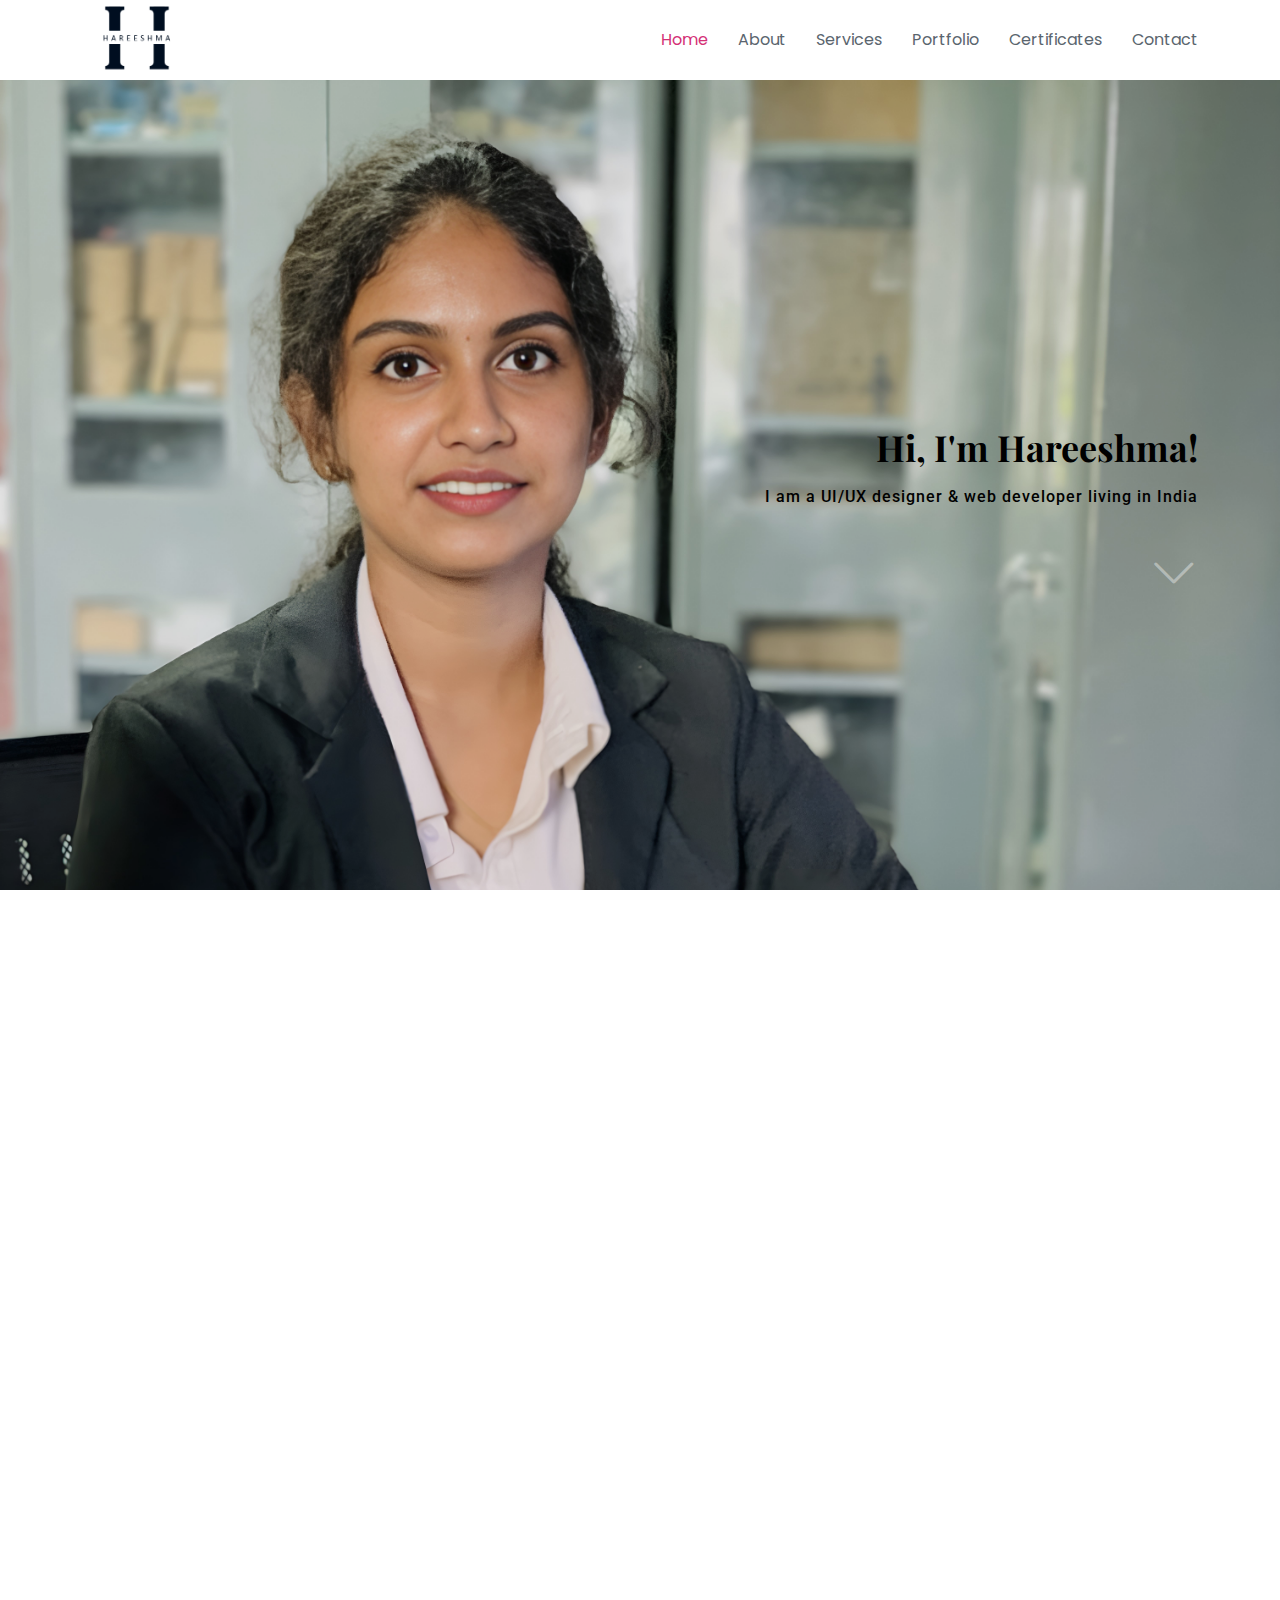
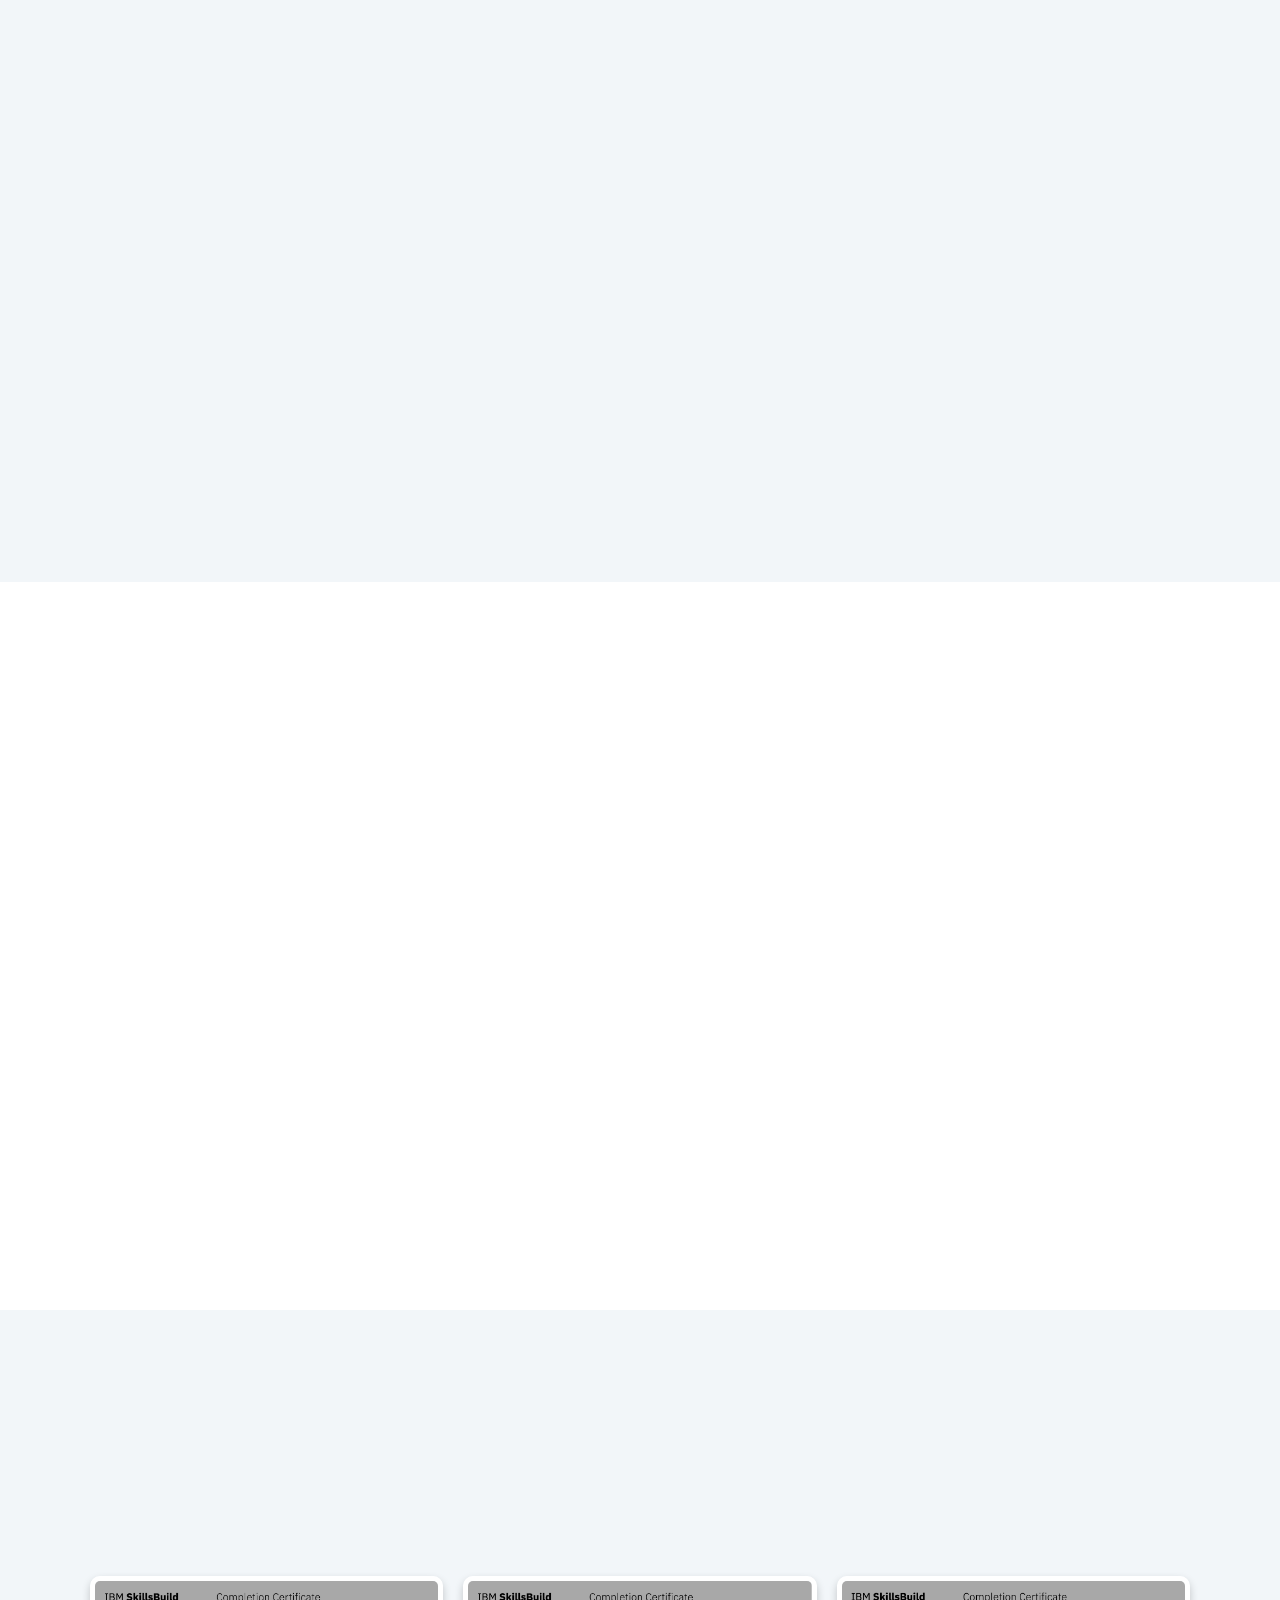
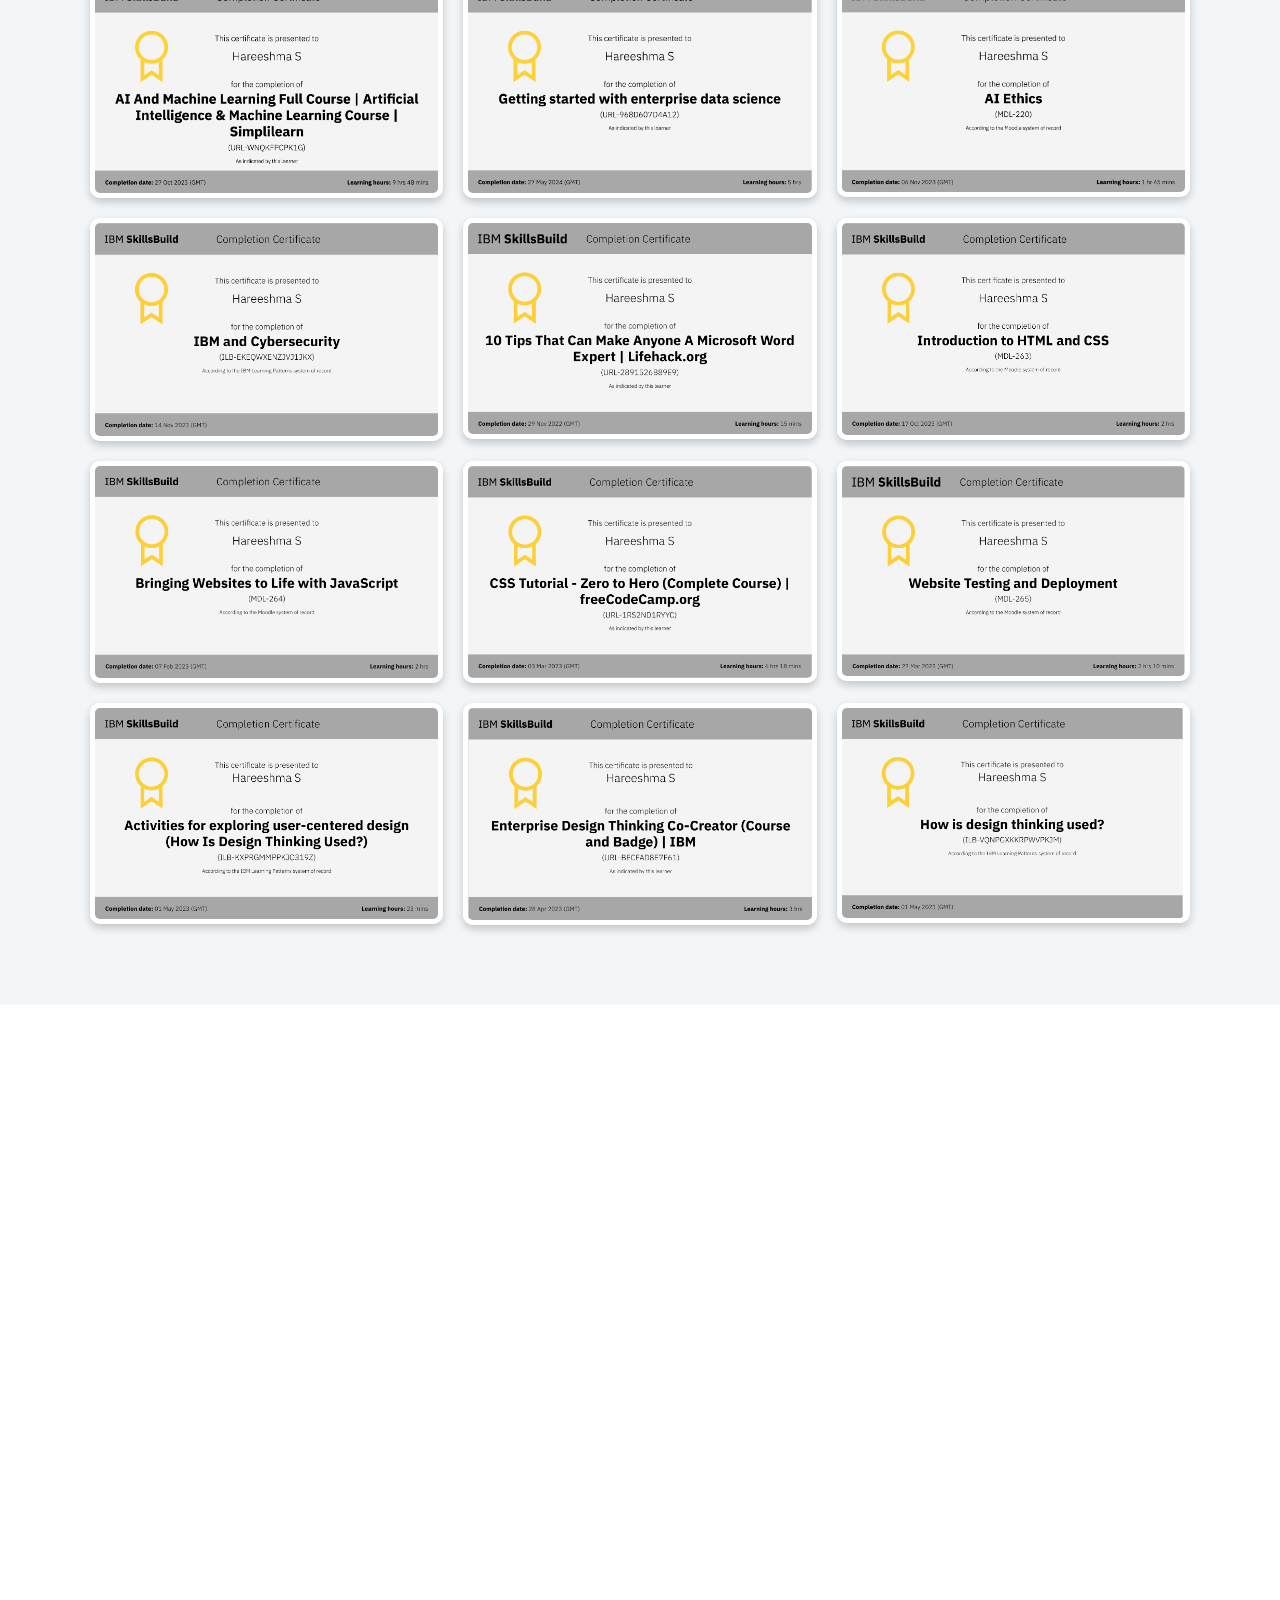
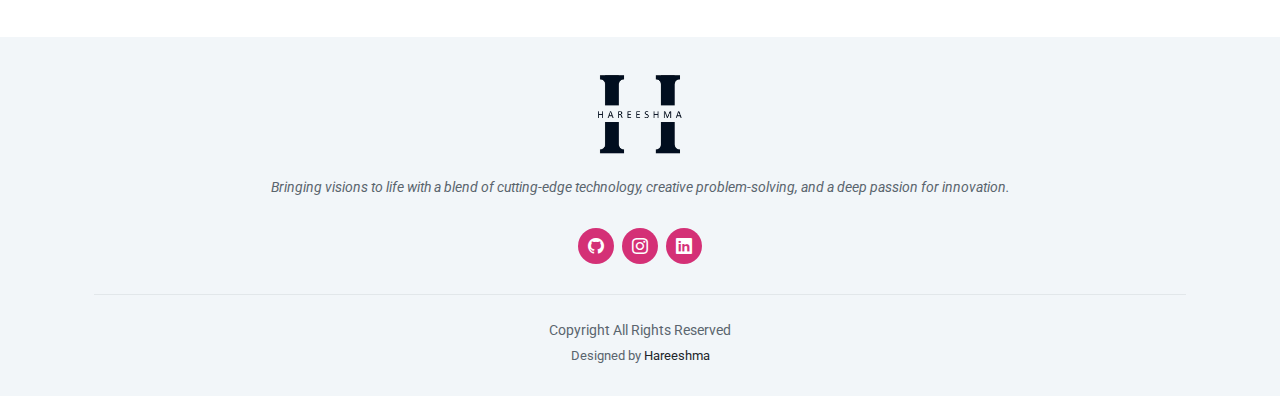
<file: index.html>
<!DOCTYPE html>
<html lang="en">

<head>
  <meta charset="utf-8">
  <meta content="width=device-width, initial-scale=1.0" name="viewport">
  <title>Hareeshma</title>
  <meta name="description" content="">
  <meta name="keywords" content="">

  <!-- Favicons -->
 

  <!-- Fonts -->
  <link href="https://fonts.googleapis.com" rel="preconnect">
  <link href="https://fonts.gstatic.com" rel="preconnect" crossorigin>
  <link href="https://fonts.googleapis.com/css2?family=Roboto:ital,wght@0,100;0,300;0,400;0,500;0,700;0,900;1,100;1,300;1,400;1,500;1,700;1,900&family=Poppins:ital,wght@0,100;0,200;0,300;0,400;0,500;0,600;0,700;0,800;0,900;1,100;1,200;1,300;1,400;1,500;1,600;1,700;1,800;1,900&family=Playfair+Display:ital,wght@0,400;0,500;0,600;0,700;0,800;0,900;1,400;1,500;1,600;1,700;1,800;1,900&display=swap" rel="stylesheet">
  <script src="https://ajax.googleapis.com/ajax/libs/jquery/3.5.1/jquery.min.js"></script>
  <!-- Vendor CSS Files -->
  <link href="assets/vendor/bootstrap/css/bootstrap.min.css" rel="stylesheet">
  <link href="assets/vendor/bootstrap-icons/bootstrap-icons.css" rel="stylesheet">
  <link href="assets/vendor/aos/aos.css" rel="stylesheet">
  <link href="assets/vendor/glightbox/css/glightbox.min.css" rel="stylesheet">
  <link href="assets/vendor/swiper/swiper-bundle.min.css" rel="stylesheet">

  <!-- Main CSS File -->
  <link href="assets/css/main.css" rel="stylesheet">

  <!-- =======================================================
  * Template Name: Lonely
  * Template URL: https://bootstrapmade.com/free-html-bootstrap-template-lonely/
  * Updated: Aug 07 2024 with Bootstrap v5.3.3
  * Author: BootstrapMade.com
  * License: https://bootstrapmade.com/license/
  ======================================================== -->
  
</head>

<body class="index-page">

  <header id="header" class="header d-flex align-items-center sticky-top">
    <div class="container-fluid container-xl position-relative d-flex align-items-center justify-content-between">

      <a href="index.html" class="logo d-flex align-items-center">
        <!-- Uncomment the line below if you also wish to use an image logo -->
         <img src="assets/img/Hareeshma-logo.png" alt="">
        
      </a>

      <nav id="navmenu" class="navmenu">
        <ul>
          <li><a href="#hero" class="active">Home</a></li>
          <li><a href="#about">About</a></li>
          <li><a href="#services">Services</a></li>
          <li><a href="#portfolio">Portfolio</a></li>
          <li><a href="#certificates">Certificates</a></li>
          
          <li><a href="#contact">Contact</a></li>
        </ul>
        <i class="mobile-nav-toggle d-xl-none bi bi-list"></i>
      </nav>

    </div>
  </header>

  <main class="main">

    <!-- Hero Section -->
    <section id="hero" class="hero section dark-background">

      <div class="container" style="text-align: right;" data-aos="fade-up" data-aos-delay="100">
        <h2 style="color: black;">Hi, I'm Hareeshma!</h2>
        <p style="color: black;">I am a UI/UX designer & web developer living in India<br></p>
        <a href="#about" class="btn-scroll" title="Scroll Down"><i class="bi bi-chevron-down"></i></a>
    </div>
    
    
    

    </section><!-- /Hero Section -->

    <!-- About Section -->
    <section id="about" class="about section">

      <!-- Section Title -->
      <div class="container section-title" data-aos="fade-up">
        <h2>About</h2>
        <p>I am a versatile professional specializing in UI/UX design and full-stack development,
           with an Advanced Diploma in IT Networking and Cloud Computing. I excel in creating user-centered designs, wireframes,
            and prototypes using tools like Figma, Miro Board, and Visily AI, while leveraging a strong foundation in front-end and
             back-end technologies. My technical expertise spans programming languages, frameworks, networking tools, and cloud platforms, 
             enabling me to craft seamless and functional interfaces that align with user needs and business goals. Passionate about
              innovation, collaboration, and delivering impactful digital experiences,
           I strive to create solutions that enhance user satisfaction and meet business objectives.</p>

      </div><!-- End Section Title -->

      <div class="container" data-aos="fade-up" data-aos-delay="100">

        <div class="row gy-4 justify-content-center">
          <div class="col-lg-4">
            <img src="assets/img/profile-img.jpg" class="img-fluid" alt="">
          </div>
          <div class="col-lg-8 content">
            <h2>UI/UX Designer &amp; Web Developer.</h2>
            <p class="fst-italic py-3">
              Here’s a brief snapshot of my personal details, providing insight into my background and contact information. 
              This includes key facts such as my age, education, and current location, as well as how to reach me for professional or
               freelance inquiries.
            </p>
            <div class="row">
              <div class="col-lg-6">
                <ul>
                  <li><i class="bi bi-chevron-right"></i> <strong>Birthday:</strong> <span>03 July 2001</span></li>
                  <li><i class="bi bi-chevron-right"></i> <strong>Website:</strong> <span>www.example.com</span></li>
                  <li><i class="bi bi-chevron-right"></i> <strong>Phone:</strong> <span>6282491116</span></li>
                  <li><i class="bi bi-chevron-right"></i> <strong>City:</strong> <span>Trivandrum, Kerala</span></li>
                </ul>
              </div>
              <div class="col-lg-6">
                <ul>
                  <li><i class="bi bi-chevron-right"></i> <strong>Age:</strong> <span>23</span></li>
                  <li><i class="bi bi-chevron-right"></i> <strong>Degree:</strong> <span>Bachelor's </span></li>
                  <li><i class="bi bi-chevron-right"></i> <strong>Email:</strong> <span>hareeshmas40@gmail.com</span></li>
                  <li><i class="bi bi-chevron-right"></i> <strong>Freelance:</strong> <span>Available</span></li>
                </ul>
              </div>
            </div>
            <p class="py-3">
              After reviewing my personal details, I am always open to new opportunities, whether for full-time roles or freelance
               projects. Feel free to reach out through the provided contact details for any inquiries or collaborations.
            </p>
          </div>
        </div>

      </div>

    </section><!-- /About Section -->

    <!-- Skills Section -->
    <section id="skills" class="skills section">

      <!-- Section Title -->
      <div class="container section-title" data-aos="fade-up">
        <h2>Skills</h2>
        <p>As a versatile professional, I am passionate about leveraging my expertise to create meaningful and efficient solutions.
           I focus on combining creativity with technical proficiency to craft experiences that align with both user needs and business goals. 
          I am always eager to learn new technologies and approaches to enhance my work and adapt to the ever-evolving digital landscape.</p>
      </div><!-- End Section Title -->

      <div class="container" data-aos="fade-up" data-aos-delay="100">

        <div class="row skills-content skills-animation">

          <div class="col-lg-6">

            <div class="progress">
              <span class="skill"><span>HTML</span> <i class="val">100%</i></span>
              <div class="progress-bar-wrap">
                <div class="progress-bar" role="progressbar" aria-valuenow="100" aria-valuemin="0" aria-valuemax="100"></div>
              </div>
            </div><!-- End Skills Item -->

            <div class="progress">
              <span class="skill"><span>CSS</span> <i class="val">100%</i></span>
              <div class="progress-bar-wrap">
                <div class="progress-bar" role="progressbar" aria-valuenow="100" aria-valuemin="0" aria-valuemax="100"></div>
              </div>
            </div><!-- End Skills Item -->

            <div class="progress">
              <span class="skill"><span>JavaScript</span> <i class="val">100%</i></span>
              <div class="progress-bar-wrap">
                <div class="progress-bar" role="progressbar" aria-valuenow="100" aria-valuemin="0" aria-valuemax="100"></div>
              </div>
            </div><!-- End Skills Item -->

          </div>

          <div class="col-lg-6">

            <div class="progress">
              <span class="skill"><span>Figma/ Canva/ Bootstrap
              </span> <i class="val">100%</i></span>
              <div class="progress-bar-wrap">
                <div class="progress-bar" role="progressbar" aria-valuenow="100" aria-valuemin="0" aria-valuemax="100"></div>
              </div>
            </div><!-- End Skills Item -->

            <div class="progress">
              <span class="skill"><span>Python/ Django 
              </span> <i class="val">90%</i></span>
              <div class="progress-bar-wrap">
                <div class="progress-bar" role="progressbar" aria-valuenow="90" aria-valuemin="0" aria-valuemax="100"></div>
              </div>
            </div><!-- End Skills Item -->

            <div class="progress">
              <span class="skill"><span>Sql/Mongodb/JQuery
              </span> <i class="val">75%</i></span>
              <div class="progress-bar-wrap">
                <div class="progress-bar" role="progressbar" aria-valuenow="75" aria-valuemin="0" aria-valuemax="100"></div>
              </div>
            </div><!-- End Skills Item -->

          </div>

        </div>

      </div>

    </section><!-- /Skills Section -->

    <!-- Resume Section -->
    <section id="resume" class="resume section light-background">

      <!-- Section Title -->
      <div class="container section-title" data-aos="fade-up">
        <h2>Resume</h2>
        <p>This section provides a comprehensive look at my background, starting with my educational qualifications,
           which have laid the foundation for my career. 
          I will also highlight my professional experience, including key roles and projects that have helped me develop a diverse skill set.</p>
      </div><!-- End Section Title -->

      <div class="container">

        <div class="row">

          <div class="col-lg-6" data-aos="fade-up" data-aos-delay="100">
            <h3 class="resume-title">Sumary</h3>

            <div class="resume-item pb-0">
              <h4>Hareeshma S</h4>
              <p>Innovative and deadline-driven UI/UX Designer and Full-Stack Developer with expertise in creating user-centered designs and developing seamless digital experiences. 
                Skilled in both front-end and back-end technologies, I deliver impactful solutions from concept to execution.</p>
              <ul><em>
                <li>Salini Bhavan,Pothencode, Thiruvananthapuram</li>
                <li>6282491116</li>
                <li>hareeshmas40@gmail.com</li></em>
              </ul>
            </div><!-- Edn Resume Item -->

            <h3 class="resume-title">Education</h3>
            <div class="resume-item">
              <h4>Advanced Diploma in IT Networking &amp; Cloud Computing</h4>
              <h5>2022 - 2024</h5>
              <p><em>National Skill Training Institute, Calicut, Kerala</em></p>
              <p>I have completed a 2-year Diploma in Computer Programs, Networking, and Cloud Computing, where I gained expertise 
                in system administration, network management, and cloud technologies. Through hands-on experience, I developed strong
                 skills in configuring and managing networks, administering cloud platforms, 
                and creating software solutions and web applications.</p>
            </div><!-- Edn Resume Item -->

            <div class="resume-item">
              <h4>Computer Operator &amp; Programming Assistant</h4>
              <h5>2019 - 2020</h5>
              <p><em>National Skill Training Institute, Trivandrum, Kerala</em></p>
              <p>I have completed a 1-year Computer Operator and Programming Assistant (COPA) course under the Craftsmen Training Scheme (CTS),
                 where I gained expertise in computer operations, programming fundamentals, and employability skills. Through hands-on training, 
                I developed strong proficiency in software applications, coding, and troubleshooting, along with practical experience in project
                work and system management. This course, certified by the Directorate General of Training (DGT), 
                has equipped me with industry-relevant skills applicable to various IT roles.</p>
            </div><!-- Edn Resume Item -->

          </div>

          <div class="col-lg-6" data-aos="fade-up" data-aos-delay="200">
            <h3 class="resume-title">Professional Experience</h3>
            <div class="resume-item">
              <h4>AI Developer Intern</h4>
              <h5>2024 (6 months)</h5>
              <p><em>IBM </em></p>
              <ul>
                <li>Led the design, development, and implementation of the AI project, including the full front-end design from concept to completion.</li>
                <li>Delegated tasks to two members of the design team and provided guidance on all aspects of the project. </li>
                <li>Assisted in the development and optimization of AI models to ensure accuracy and efficiency in real-world applications.</li>
                <li>Supported the evaluation and fine-tuning of machine learning algorithms to achieve high-quality performance and results.</li>
              </ul>
            </div><!-- Edn Resume Item -->

            <div class="resume-item">
              <h4>Client relation executive</h4>
              <h5>2021 - 2022</h5>
              <p><em>A & A Infotech solutions, Pettah, Trivandrum</em></p>
              <ul>
                <li>Managed key client relationships, ensuring satisfaction and addressing inquiries or concerns.</li>
                <li>Collaborated with internal teams to deliver tailored solutions that met client needs and expectations.</li>
                <li>Provided regular updates and reports to clients, ensuring transparent communication throughout projects.</li>
                <li>Supported client retention by identifying opportunities for upselling and ensuring ongoing satisfaction.</li>
                <li>Developed and maintained client profiles, tracking interactions, and ensuring personalized service.</li>
              </ul>
            </div><!-- Edn Resume Item -->

          </div>

        </div>

      </div>

    </section><!-- /Resume Section -->

    <!-- Services Section -->
    <section id="services" class="services section">

      <!-- Section Title -->
      <div class="container section-title" data-aos="fade-up">
        <h2>Services</h2>
        <p>Please check out the services I offer below, designed to enhance your online presence and digital experience.</p>
      </div><!-- End Section Title -->

      <div class="container">

        <div class="row gy-4">

          <div class="col-xl-3 col-md-6 d-flex" data-aos="fade-up" data-aos-delay="100">
            <div class="service-item position-relative">
              <div class="icon"><i class="bi bi-activity icon"></i></div>
              <h4><a href="" class="stretched-link">UI/UX Design:</a></h4>
              <p>I specialize in website and mobile app design, starting with user research and persona development. 
                I create wireframes and prototypes, conduct user testing, and analyze feedback to refine the design. 
                .</p>
            </div>
          </div><!-- End Service Item -->

          <div class="col-xl-3 col-md-6 d-flex" data-aos="fade-up" data-aos-delay="200">
            <div class="service-item position-relative">
              <div class="icon"><i class="bi bi-bounding-box-circles icon"></i></div>
              <h4><a href="" class="stretched-link">Web Development:</a></h4>
              <p>I provide end-to-end web development services, including front-end development with HTML, CSS, and JavaScript, 
                and back-end solutions using Node.js, Django, and PHP.</p>
            </div>
          </div><!-- End Service Item -->

          <div class="col-xl-3 col-md-6 d-flex" data-aos="fade-up" data-aos-delay="300">
            <div class="service-item position-relative">
              <div class="icon"><i class="bi bi-calendar4-week icon"></i></div>
              <h4><a href="" class="stretched-link">Graphic Design:</a></h4>
              <p>I specialize in logo design and creating customized invitation letters, offering unique and professional designs tailored to 
                reflect the essence of your brand or event.</p>
            </div>
          </div><!-- End Service Item -->

          <div class="col-xl-3 col-md-6 d-flex" data-aos="fade-up" data-aos-delay="400">
            <div class="service-item position-relative">
              <div class="icon"><i class="bi bi-broadcast icon"></i></div>
              <h4><a href="" class="stretched-link">Website Redesign & Revamp:</a></h4>
              <p>I offer comprehensive website audits and redesigns, focusing on identifying areas for improvement and enhancing overall
                 performance. </p>
            </div>
          </div><!-- End Service Item -->

        </div>

      </div>

    </section><!-- /Services Section -->

    <!-- Portfolio Section -->
    <section id="portfolio" class="portfolio section light-background">

      <!-- Section Title -->
      <div class="container section-title" data-aos="fade-up">
        <h2>Portfolio</h2>
        <p>A collection of diverse projects showcasing my expertise in Python, AI/ML, Laravel, MEAN stack development, HTML, CSS, 
          JavaScript, and graphic design. These projects reflect my ability to build efficient, scalable, and user-centric 
          applications, while also delivering visually appealing designs that enhance user experience and engagement across various 
          technologies</p>
      </div><!-- End Section Title -->

      <div class="container">

        <div class="isotope-layout" data-default-filter="*" data-layout="masonry" data-sort="original-order">

          <ul class="portfolio-filters isotope-filters" data-aos="fade-up" data-aos-delay="100">
            <li data-filter="*" class="filter-active">All</li>
            <li data-filter=".filter-app">Web pages</li>
            <li data-filter=".filter-product">UI/UX Designs</li>
            <li data-filter=".filter-branding">Graphic Designs</li>
          </ul><!-- End Portfolio Filters -->

          <div class="row gy-4 isotope-container" data-aos="fade-up" data-aos-delay="200">

            <div class="col-lg-4 col-md-6 portfolio-item isotope-item filter-app">
              <img src="assets/img/portfolio/Legal1.png" class="img-fluid" alt="" >
              <div class="portfolio-info">
                <h4>AI Legal adviser</h4>
                <p>Home page of the website</p>
                <a href="assets/img/portfolio/Legal1.png" title="Home page of the website" data-gallery="portfolio-gallery-app" class="glightbox preview-link"><i class="bi bi-zoom-in"></i></a>
                <a href="portfolio-details1.html" title="More Details" class="details-link"><i class="bi bi-link-45deg"></i></a>
              </div>
            </div><!-- End Portfolio Item -->
            
            <div class="col-lg-4 col-md-6 portfolio-item isotope-item filter-app">
              <img src="assets/img/portfolio/Legal4.png" class="img-fluid" alt="">
              <div class="portfolio-info">
                <h4>AI Legal adviser</h4>
                <p>About page of the website</p>
                <a href="assets/img/portfolio/Legal4.png.png" title="App 2" data-gallery="portfolio-gallery-app" class="glightbox preview-link"><i class="bi bi-zoom-in"></i></a>
                <a href="portfolio-details1.html" title="More Details" class="details-link"><i class="bi bi-link-45deg"></i></a>
              </div>
            </div><!-- End Portfolio Item -->
            <div class="col-lg-4 col-md-6 portfolio-item isotope-item filter-product">
              <img src="assets/img/portfolio/wireframe1.png" class="img-fluid" alt="">
              <div class="portfolio-info">
                <h4>Wireframe</h4>
                <p>Wireframe of the project AI Legal adviser</p>
                <a href="assets/img/portfolio/wireframe1.png" title="Product 1" data-gallery="portfolio-gallery-product" class="glightbox preview-link"><i class="bi bi-zoom-in"></i></a>
                <a href="https://www.figma.com/files/team/1341326909688886571/user/1202830166764645116?fuid=1202830166764645116" title="More Details" class="details-link"><i class="bi bi-link-45deg"></i></a>
              </div>
            </div><!-- End Portfolio Item -->
            

            <div class="col-lg-4 col-md-6 portfolio-item isotope-item filter-branding">
              <img src="assets/img/portfolio/graphic1.png" class="img-fluid" alt="">
              <div class="portfolio-info">
                <h4>Graphic Design</h4>
                <p>House warming invitation letter</p>
                <a href="assets/img/portfolio/graphic1.png" title="Branding 1" data-gallery="portfolio-gallery-branding" class="glightbox preview-link"><i class="bi bi-zoom-in"></i></a>
                <a href="https://www.canva.com/" title="More Details" class="details-link"><i class="bi bi-link-45deg"></i></a>
              </div>
            </div><!-- End Portfolio Item -->

            <div class="col-lg-4 col-md-6 portfolio-item isotope-item filter-app">
              <img src="assets/img/portfolio/Legal2.png" class="img-fluid" alt="">
              <div class="portfolio-info">
                <h4>AI Legal adviser</h4>
                <p>About page of the website</p>
                <a href="assets/img/portfolio/Legal2.png" title="App 2" data-gallery="portfolio-gallery-app" class="glightbox preview-link"><i class="bi bi-zoom-in"></i></a>
                <a href="portfolio-details1.html" title="More Details" class="details-link"><i class="bi bi-link-45deg"></i></a>
              </div>
            </div><!-- End Portfolio Item -->
            <div class="col-lg-4 col-md-6 portfolio-item isotope-item filter-product">
              <img src="assets/img/portfolio/wireframe9.png" class="img-fluid" alt="">
              <div class="portfolio-info">
                <h4>Wireframe</h4>
                <p>Wireframe of a constriction website</p>
                <a href="assets/img/portfolio/wireframe9.png" title="Product 1" data-gallery="portfolio-gallery-product" class="glightbox preview-link"><i class="bi bi-zoom-in"></i></a>
                <a href="https://www.figma.com/files/team/1341326909688886571/user/1202830166764645116?fuid=1202830166764645116" title="More Details" class="details-link"><i class="bi bi-link-45deg"></i></a>
              </div>
            </div><!-- End Portfolio Item -->

            <div class="col-lg-4 col-md-6 portfolio-item isotope-item filter-product">
              <img src="assets/img/portfolio/wireframe2.png" class="img-fluid" alt="">
              <div class="portfolio-info">
                <h4>Wireframe</h4>
                <p>Wireframe of the project AI Legal adviser</p>
                <a href="assets/img/portfolio/wireframe2.png" title="Product 2" data-gallery="portfolio-gallery-product" class="glightbox preview-link"><i class="bi bi-zoom-in"></i></a>
                <a href="https://www.figma.com/files/team/1341326909688886571/user/1202830166764645116?fuid=1202830166764645116" title="More Details" class="details-link"><i class="bi bi-link-45deg"></i></a>
              </div>
            </div><!-- End Portfolio Item -->
            <div class="col-lg-4 col-md-6 portfolio-item isotope-item filter-product">
              <img src="assets/img/portfolio/wireframe5.png" class="img-fluid" alt="">
              <div class="portfolio-info">
                <h4>Wireframe</h4>
                <p>Wireframe of a constriction website</p>
                <a href="assets/img/portfolio/wireframe5.png" title="Product 1" data-gallery="portfolio-gallery-product" class="glightbox preview-link"><i class="bi bi-zoom-in"></i></a>
                <a href="https://www.figma.com/files/team/1341326909688886571/user/1202830166764645116?fuid=1202830166764645116" title="More Details" class="details-link"><i class="bi bi-link-45deg"></i></a>
              </div>
            </div><!-- End Portfolio Item -->
            <div class="col-lg-4 col-md-6 portfolio-item isotope-item filter-product">
              <img src="assets/img/portfolio/wireframe6.png" class="img-fluid" alt="">
              <div class="portfolio-info">
                <h4>Wireframe</h4>
                <p>Wireframe of a constriction website</p>
                <a href="assets/img/portfolio/wireframe6.png" title="Product 1" data-gallery="portfolio-gallery-product" class="glightbox preview-link"><i class="bi bi-zoom-in"></i></a>
                <a href="https://www.figma.com/files/team/1341326909688886571/user/1202830166764645116?fuid=1202830166764645116" title="More Details" class="details-link"><i class="bi bi-link-45deg"></i></a>
              </div>
            </div><!-- End Portfolio Item -->

            <div class="col-lg-4 col-md-6 portfolio-item isotope-item filter-branding">
              <img src="assets/img/portfolio/graphic2.png" class="img-fluid" alt="">
              <div class="portfolio-info">
                <h4>Graphic Design</h4>
                <p>House warming invitation letter</p>
                <a href="assets/img/portfolio/graphic2.png" title="Branding 2" data-gallery="portfolio-gallery-branding" class="glightbox preview-link"><i class="bi bi-zoom-in"></i></a>
                <a href="https://www.canva.com/" title="More Details" class="details-link"><i class="bi bi-link-45deg"></i></a>
              </div>
            </div><!-- End Portfolio Item -->
            <div class="col-lg-4 col-md-6 portfolio-item isotope-item filter-branding">
              <img src="assets/img/portfolio/graphic4.png" class="img-fluid" alt="">
              <div class="portfolio-info">
                <h4>Graphic Design</h4>
                <p>Logo creation</p>
                <a href="assets/img/portfolio/graphic4.png" title="Branding 2" data-gallery="portfolio-gallery-branding" class="glightbox preview-link"><i class="bi bi-zoom-in"></i></a>
                <a href="https://www.canva.com/" title="More Details" class="details-link"><i class="bi bi-link-45deg"></i></a>
              </div>
            </div><!-- End Portfolio Item -->
            <div class="col-lg-4 col-md-6 portfolio-item isotope-item filter-product">
              <img src="assets/img/portfolio/wireframe7.png" class="img-fluid" alt="">
              <div class="portfolio-info">
                <h4>Wireframe</h4>
                <p>Wireframe of a constriction website</p>
                <a href="assets/img/portfolio/wireframe7.png" title="Product 1" data-gallery="portfolio-gallery-product" class="glightbox preview-link"><i class="bi bi-zoom-in"></i></a>
                <a href="https://www.figma.com/files/team/1341326909688886571/user/1202830166764645116?fuid=1202830166764645116" title="More Details" class="details-link"><i class="bi bi-link-45deg"></i></a>
              </div>
            </div><!-- End Portfolio Item -->
            <div class="col-lg-4 col-md-6 portfolio-item isotope-item filter-branding">
              <img src="assets/img/portfolio/graphic5.png" class="img-fluid" alt="">
              <div class="portfolio-info">
                <h4>Graphic Design</h4>
                <p>House warming invitation letter</p>
                <a href="assets/img/portfolio/graphic5.png" title="Branding 2" data-gallery="portfolio-gallery-branding" class="glightbox preview-link"><i class="bi bi-zoom-in"></i></a>
                <a href="https://www.canva.com/" title="More Details" class="details-link"><i class="bi bi-link-45deg"></i></a>
              </div>
            </div><!-- End Portfolio Item -->
            <div class="col-lg-4 col-md-6 portfolio-item isotope-item filter-product">
              <img src="assets/img/portfolio/wireframe8.png" class="img-fluid" alt="">
              <div class="portfolio-info">
                <h4>Wireframe</h4>
                <p>Wireframe of a constriction website</p>
                <a href="assets/img/portfolio/wireframe8.png" title="Product 1" data-gallery="portfolio-gallery-product" class="glightbox preview-link"><i class="bi bi-zoom-in"></i></a>
                <a href="https://www.figma.com/files/team/1341326909688886571/user/1202830166764645116?fuid=1202830166764645116" title="More Details" class="details-link"><i class="bi bi-link-45deg"></i></a>
              </div>
            </div><!-- End Portfolio Item -->

            <div class="col-lg-4 col-md-6 portfolio-item isotope-item filter-app">
              <img src="assets/img/portfolio/Legal3.png" class="img-fluid" alt="">
              <div class="portfolio-info">
                <h4>AI Legal adviser</h4>
                <p>Services page of the website</p>
                <a href="assets/img/portfolio/Legal3.png" title="App 3" data-gallery="portfolio-gallery-app" class="glightbox preview-link"><i class="bi bi-zoom-in"></i></a>
                <a href="portfolio-details1.html" title="More Details" class="details-link"><i class="bi bi-link-45deg"></i></a>
              </div>
            </div><!-- End Portfolio Item -->
            <div class="col-lg-4 col-md-6 portfolio-item isotope-item filter-app">
              <img src="assets/img/portfolio/zest1.png" class="img-fluid" alt="">
              <div class="portfolio-info">
                <h4>Zest cafe</h4>
                <p>Home page</p>
                <a href="assets/img/portfolio/zest1.png" title="App 3" data-gallery="portfolio-gallery-app" class="glightbox preview-link"><i class="bi bi-zoom-in"></i></a>
                <a href="portfolio-details2.html" title="More Details" class="details-link"><i class="bi bi-link-45deg"></i></a>
              </div>
            </div><!-- End Portfolio Item -->
            <div class="col-lg-4 col-md-6 portfolio-item isotope-item filter-app">
              <img src="assets/img/portfolio/zest2.png" class="img-fluid" alt="">
              <div class="portfolio-info">
                <h4>Zest cafe</h4>
                <p>Items page</p>
                <a href="assets/img/portfolio/zest2.png" title="App 3" data-gallery="portfolio-gallery-app" class="glightbox preview-link"><i class="bi bi-zoom-in"></i></a>
                <a href="portfolio-details2.html" title="More Details" class="details-link"><i class="bi bi-link-45deg"></i></a>
              </div>
            </div><!-- End Portfolio Item -->
            <div class="col-lg-4 col-md-6 portfolio-item isotope-item filter-app">
              <img src="assets/img/portfolio/zest3.png" class="img-fluid" alt="">
              <div class="portfolio-info">
                <h4>Zest cafe</h4>
                <p>Items page</p>
                <a href="assets/img/portfolio/zest3.png" title="App 3" data-gallery="portfolio-gallery-app" class="glightbox preview-link"><i class="bi bi-zoom-in"></i></a>
                <a href="portfolio-details3.html" title="More Details" class="details-link"><i class="bi bi-link-45deg"></i></a>
              </div>
              
            </div><!-- End Portfolio Item -->
            <div class="col-lg-4 col-md-6 portfolio-item isotope-item filter-app">
              <img src="assets/img/portfolio/zest4.png" class="img-fluid" alt="">
              <div class="portfolio-info">
                <h4>Zest cafe</h4>
                <p>Gallery</p>
                <a href="assets/img/portfolio/zest4.png" title="App 3" data-gallery="portfolio-gallery-app" class="glightbox preview-link"><i class="bi bi-zoom-in"></i></a>
                <a href="portfolio-details4.html" title="More Details" class="details-link"><i class="bi bi-link-45deg"></i></a>
              </div>
            </div><!-- End Portfolio Item -->
            <div class="col-lg-4 col-md-6 portfolio-item isotope-item filter-app">
              <img src="assets/img/portfolio/zest5.png" class="img-fluid" alt="">
              <div class="portfolio-info">
                <h4>Zest cafe</h4>
                <p>Book a table</p>
                <a href="assets/img/portfolio/zest5.png" title="App 3" data-gallery="portfolio-gallery-app" class="glightbox preview-link"><i class="bi bi-zoom-in"></i></a>
                <a href="portfolio-details5.html" title="More Details" class="details-link"><i class="bi bi-link-45deg"></i></a>
              </div>
            </div><!-- End Portfolio Item -->
            <div class="col-lg-4 col-md-6 portfolio-item isotope-item filter-product">
              <img src="assets/img/portfolio/wireframe3.png" class="img-fluid" alt="">
              <div class="portfolio-info">
                <h4>Wireframe</h4>
                <p>Wireframe of the meanstack project</p>
                <a href="assets/img/portfolio/wireframe3.png" title="Product 3" data-gallery="portfolio-gallery-product" class="glightbox preview-link"><i class="bi bi-zoom-in"></i></a>
                <a href="https://www.figma.com/files/team/1341326909688886571/user/1202830166764645116?fuid=1202830166764645116" title="More Details" class="details-link"><i class="bi bi-link-45deg"></i></a>
              </div>
            </div><!-- End Portfolio Item -->
            <div class="col-lg-4 col-md-6 portfolio-item isotope-item filter-product">
              <img src="assets/img/portfolio/wireframe4.png" class="img-fluid" alt="">
              <div class="portfolio-info">
                <h4>Wireframe</h4>
                <p>Wireframe of the meanstack project</p>
                <a href="assets/img/portfolio/wireframe4.png" title="Product 3" data-gallery="portfolio-gallery-product" class="glightbox preview-link"><i class="bi bi-zoom-in"></i></a>
                <a href="https://www.figma.com/files/team/1341326909688886571/user/1202830166764645116?fuid=1202830166764645116" title="More Details" class="details-link"><i class="bi bi-link-45deg"></i></a>
              </div>
            </div><!-- End Portfolio Item -->
            <div class="col-lg-4 col-md-6 portfolio-item isotope-item filter-branding">
              <img src="assets/img/portfolio/graphic3.png" class="img-fluid" alt="">
              <div class="portfolio-info">
                <h4>Graphic Design</h4>
                <p>DJ Party pass</p>
                <a href="assets/img/portfolio/graphic3.png" title="Branding 2" data-gallery="portfolio-gallery-branding" class="glightbox preview-link"><i class="bi bi-zoom-in"></i></a>
                <a href="https://www.canva.com/" title="More Details" class="details-link"><i class="bi bi-link-45deg"></i></a>
              </div>
            </div><!-- End Portfolio Item -->

          </div><!-- End Portfolio Container -->

        </div>

      </div>

    </section><!-- /Portfolio Section -->

    <!-- Testimonials Section -->
    <section id="testimonials" class="testimonials section">

      <!-- Section Title -->
      <div class="container section-title" data-aos="fade-up">
        <h2>Testimonials</h2>
        <p>Colleagues' Perspectives on My Work</p>
      </div><!-- End Section Title -->

      <div class="container" data-aos="fade-up" data-aos-delay="100">

        <div class="swiper init-swiper" data-speed="600" data-delay="5000" data-breakpoints="{ &quot;320&quot;: { &quot;slidesPerView&quot;: 1, &quot;spaceBetween&quot;: 40 }, &quot;1200&quot;: { &quot;slidesPerView&quot;: 3, &quot;spaceBetween&quot;: 40 } }">
          <script type="application/json" class="swiper-config">
            {
              "loop": true,
              "speed": 600,
              "autoplay": {
                "delay": 5000
              },
              "slidesPerView": "auto",
              "pagination": {
                "el": ".swiper-pagination",
                "type": "bullets",
                "clickable": true
              },
              "breakpoints": {
                "320": {
                  "slidesPerView": 1,
                  "spaceBetween": 40
                },
                "1200": {
                  "slidesPerView": 3,
                  "spaceBetween": 20
                }
              }
            }
          </script>
          <div class="swiper-wrapper">

            <div class="swiper-slide">
              <div class="testimonial-item" "="">
            <p>
              <i class=" bi bi-quote quote-icon-left"></i>
                <span>Working with Hareeshma was an absolute pleasure. Her keen eye for detail and deep understanding of user experience 
                  transformed our website into a beautifully functional platform. 
                  She consistently delivered creative solutions, on time and within budget. Highly recommended!"</span>
                <i class="bi bi-quote quote-icon-right"></i>
                </p>
                <a href="https://www.linkedin.com/in/akshay-t-79325b22a/" class="stretched-link"></a>
                <img src="assets/img/testimonials/akt.png" class="testimonial-img" alt="">
              </a>

                <h3>Akshay T</h3>
                <h4>Python Developer</h4>
              </div>
            </div><!-- End testimonial item -->

            <div class="swiper-slide">
              <div class="testimonial-item">
                <p>
                  <i class="bi bi-quote quote-icon-left"></i>
                  <span>I reached out to Hareeshma for a website performance issue, and she were able to resolve it quickly. 
                    Her ability to identify the root cause and optimize our site made a significant difference in both user experience and speed.
                     I highly recommend her troubleshooting services..</span>
                  <i class="bi bi-quote quote-icon-right"></i>
                </p>
                <img src="assets/img/testimonials/navani.jpg" class="testimonial-img" alt="">
                <h3>Navani P</h3>
                <h4>Frontend Developer</h4>
              </div>
            </div><!-- End testimonial item -->

            <div class="swiper-slide">
              <div class="testimonial-item">
                <p>
                  <i class="bi bi-quote quote-icon-left"></i>
                  <span>I had the privilege of working with Hareeshma on several web development projects. Her ability to combine technical 
                    expertise with a strong sense of design is unmatched. She consistently delivered outstanding results, meeting
                     deadlines while maintaining a clear focus on user-centric design.</span>
                  <i class="bi bi-quote quote-icon-right"></i>
                </p>
                <a href="https://www.linkedin.com/in/shibnu-m-b97742264?utm_source=share&utm_campaign=share_via&utm_content=profile&utm_medium=android_app">
                  <img src="assets/img/testimonials/shib.jpeg" class="testimonial-img" alt="">
                </a>
                <h3>Shibnu M</h3>
                <h4>Laravel Developer</h4>
              </div>
            </div><!-- End testimonial item -->

            <div class="swiper-slide">
              <div class="testimonial-item">
                <p>
                  <i class="bi bi-quote quote-icon-left"></i>
                  <span>Hareeshma was an essential part of our development team. Her technical expertise in both front-end and 
                    back-end development helped us launch our product seamlessly. She quickly adapted to new technologies and 
                    consistently produced high-quality work.</span>
                  <i class="bi bi-quote quote-icon-right"></i>
                </p>
                <a href="https://www.linkedin.com/in/shuhaib-mv?utm_source=share&utm_campaign=share_via&utm_content=profile&utm_medium=android_app">
                  <img src="assets/img/testimonials/shu.jpeg" class="testimonial-img" alt="">
                </a>
                <h3>Shuhaib M</h3>
                <h4>Laravel Developer</h4>
              </div>
            </div><!-- End testimonial item -->

            <div class="swiper-slide">
              <div class="testimonial-item">
                <p>
                  <i class="bi bi-quote quote-icon-left"></i>
                  <span>I had the pleasure of working with Hareeshma as a Client Relation Executive. Her professional yet friendly approach made 
                    her a key liaison between our team and clients. 
                    She always ensured our clients were heard and their needs were met, helping to strengthen our relationships</span>
                  <i class="bi bi-quote quote-icon-right"></i>
                </p>
                <img src="assets/img/testimonials/bhav.jpg" class="testimonial-img" alt="">
                <h3>Bhavya AV</h3>
                <h4>CRE</h4>
              </div>
            </div><!-- End testimonial item -->

          </div>
          <div class="swiper-pagination"></div>
        </div>

      </div>

    </section><!-- /Testimonials Section -->
    <section id="certificates" class="certificate section light-background">

      <!-- Section Title -->
      <div class="container section-title" data-aos="fade-up">
        <h2>Certificates</h2>
        <p>These credentials highlight my expertise in IT, networking, cloud computing, AI/ML technologies, 
          and UI/UX design. They reflect my commitment to continuous learning and staying updated with industry trends,
           equipping me with the skills to excel in both the tech and design domains.</p>
      </div><!-- End Section Title -->

      <div class="container">

        <div class="row">
          
          
          <div class="image-gallery">
            <!-- Image Container -->
            <div class="image-container">
              <img src="assets/img/certificates/certificate1.png" alt="Image 1" onclick="openModal(this)">
            </div>
            <div class="image-container">
              <img src="assets/img/certificates/certificate2.png" alt="Image 2" onclick="openModal(this)">
            </div>
            <div class="image-container">
              <img src="assets/img/certificates/certificate3.png" alt="Image 3" onclick="openModal(this)">
            </div>
            <div class="image-container">
              <img src="assets/img/certificates/certificate4.png" alt="Image 4" onclick="openModal(this)">
            </div>
            <div class="image-container">
              <img src="assets/img/certificates/certificate5.png" alt="Image 5" onclick="openModal(this)">
            </div>
            <div class="image-container">
              <img src="assets/img/certificates/certificate6.png" alt="Image 6" onclick="openModal(this)">
            </div>
            <div class="image-container">
              <img src="assets/img/certificates/certificate7.png" alt="Image 7" onclick="openModal(this)">
            </div>
            <div class="image-container">
              <img src="assets/img/certificates/certificate8.png" alt="Image 8" onclick="openModal(this)">
            </div>
            <div class="image-container">
              <img src="assets/img/certificates/certificate9.png" alt="Image 9" onclick="openModal(this)">
            </div>
            <div class="image-container">
              <img src="assets/img/certificates/certificate10.png" alt="Image 10" onclick="openModal(this)">
            </div>
            <div class="image-container">
              <img src="assets/img/certificates/certificate11.png" alt="Image 11" onclick="openModal(this)">
            </div>
            <div class="image-container">
              <img src="assets/img/certificates/certificate12.png" alt="Image 12" onclick="openModal(this)">
            </div>
          </div>
        
          <!-- Modal -->
          <div id="lightbox-modal" class="modal" onclick="closeModal()">
            <span class="close" onclick="closeModal()">&times;</span>
            <img class="modal-content" id="modal-img">
          </div>

          <script>
            // Open Modal Function
            function openModal(img) {
              var modal = document.getElementById("lightbox-modal");
              var modalImg = document.getElementById("modal-img");
        
              modal.style.display = "block";
              modalImg.src = img.src;
            }
        
            // Close Modal Function
            function closeModal() {
              var modal = document.getElementById("lightbox-modal");
              modal.style.display = "none";
            }
          </script>
          
        </section>

    <!-- Contact Section -->
    <section id="contact" class="contact section">

      <!-- Section Title -->
      <div class="container section-title" data-aos="fade-up">
        <h2>Contact</h2>
        <p>Get in touch! Feel free to reach out for collaborations, inquiries, or opportunities. Let’s connect and create something great together.</p>
      </div><!-- End Section Title -->

      <div class="container" data-aos="fade" data-aos-delay="100">

        <div class="row gy-4">

          <div class="col-lg-4">
            <div class="info-item d-flex" data-aos="fade-up" data-aos-delay="200">
              <i class="bi bi-geo-alt flex-shrink-0"></i>
              <div>
                <h3>Address</h3>
                <p>Salini Bhavan, Gandhi Nagar, Vavaraambalam, Pothencode PO 695584</p>
              </div>
            </div><!-- End Info Item -->

            <div class="info-item d-flex" data-aos="fade-up" data-aos-delay="300">
              <i class="bi bi-telephone flex-shrink-0"></i>
              <div>
                <h3>Call me</h3>
                <p>6282491116</p>
              </div>
            </div><!-- End Info Item -->

            <div class="info-item d-flex" data-aos="fade-up" data-aos-delay="400">
              <i class="bi bi-envelope flex-shrink-0"></i>
              <div>
                <h3>Email me</h3>
                <p>hareeshmas40@gmail.com</p>
              </div>
            </div><!-- End Info Item -->

          </div>

          <div class="col-lg-8">
            <form action="" id="submit-form"  class="php-email-form" data-aos="fade-up" data-aos-delay="200">
              <div class="row gy-4">

                <div class="col-md-6">
                  <input type="text" name="name" class="form-control" placeholder="Your Name" required="">
                </div>

                <div class="col-md-6 ">
                  <input type="email" class="form-control" name="email" placeholder="Your Email" required="">
                </div>

                <div class="col-md-12">
                  <input type="text" class="form-control" name="subject" placeholder="Subject" required="">
                </div>

                <div class="col-md-12">
                  <textarea class="form-control" name="message" rows="6" placeholder="Message" required=""></textarea>
                </div>

                <div class="col-md-12 text-center">
                  <div class="loading">Loading</div>
                  
                  <div class="sent-message">Your message has been sent. Thank you!</div>

                  <button type="submit">Send Message</button>
                </div>

              </div>
            </form>
          </div><!-- End Contact Form -->

        </div>

      </div>

    </section><!-- /Contact Section -->

  </main>

  <footer id="footer" class="footer light-background">
    <div class="container">
      <img src="assets/img/Hareeshma-footer.png" alt="">
      <p>Bringing visions to life with a blend of cutting-edge technology, creative problem-solving, and a deep passion for innovation. </p>
      <div class="social-links d-flex justify-content-center">
        <a href="https://github.com/Hareeshma333"><i class="bi bi-github"></i></i></a>
        
        <a href="https://www.instagram.com/_hareeshma_/"><i class="bi bi-instagram"></i></a>
        
        <a href="https://www.linkedin.com/in/hareeshma-s-a940461a2/"><i class="bi bi-linkedin"></i></a>
      </div>
      <div class="container">
        <div class="copyright">
          <span>Copyright</span>  <span>All Rights Reserved</span>
        </div>
        <div class="credits">
          <!-- All the links in the footer should remain intact. -->
          <!-- You can delete the links only if you've purchased the pro version. -->
          <!-- Licensing information: https://bootstrapmade.com/license/ -->
          <!-- Purchase the pro version with working PHP/AJAX contact form: [buy-url] -->
          Designed by <a href="index.html">Hareeshma</a>
        </div>
      </div>
    </div>
  </footer>

  <!-- Scroll Top -->
  <a href="#" id="scroll-top" class="scroll-top d-flex align-items-center justify-content-center"><i class="bi bi-arrow-up-short"></i></a>

  <!-- Preloader -->
  <div id="preloader"></div>

  <!-- Vendor JS Files -->
  <script src="assets/vendor/bootstrap/js/bootstrap.bundle.min.js"></script>
  <script src="assets/vendor/php-email-form/validate.js"></script>
  <script src="assets/vendor/aos/aos.js"></script>
  <script src="assets/vendor/waypoints/noframework.waypoints.js"></script>
  <script src="assets/vendor/glightbox/js/glightbox.min.js"></script>
  <script src="assets/vendor/imagesloaded/imagesloaded.pkgd.min.js"></script>
  <script src="assets/vendor/isotope-layout/isotope.pkgd.min.js"></script>
  <script src="assets/vendor/swiper/swiper-bundle.min.js"></script>

  <!-- Main JS File -->
  <script src="assets/js/main.js"></script>

  <script>
    $("#submit-form").submit((e) => {
    e.preventDefault();
    $.ajax({
        url: "https://script.google.com/macros/s/AKfycbwL91hNOJS6zn1vaCPMJaORr7vslV58KwuObFcFEqnXojmDF6Zc40WYb8II7UheS4a4/exec",
        data: $("#submit-form").serialize(),
        method: "POST",
        success: function (response) {
            alert("Form submitted successfully");
            window.location.reload();
        },
        error: function (err) {
            console.error("Error:", err);
            alert("Submission failed. Please try again.");
        }
    });
});

</script>

</body>

</html>
</file>
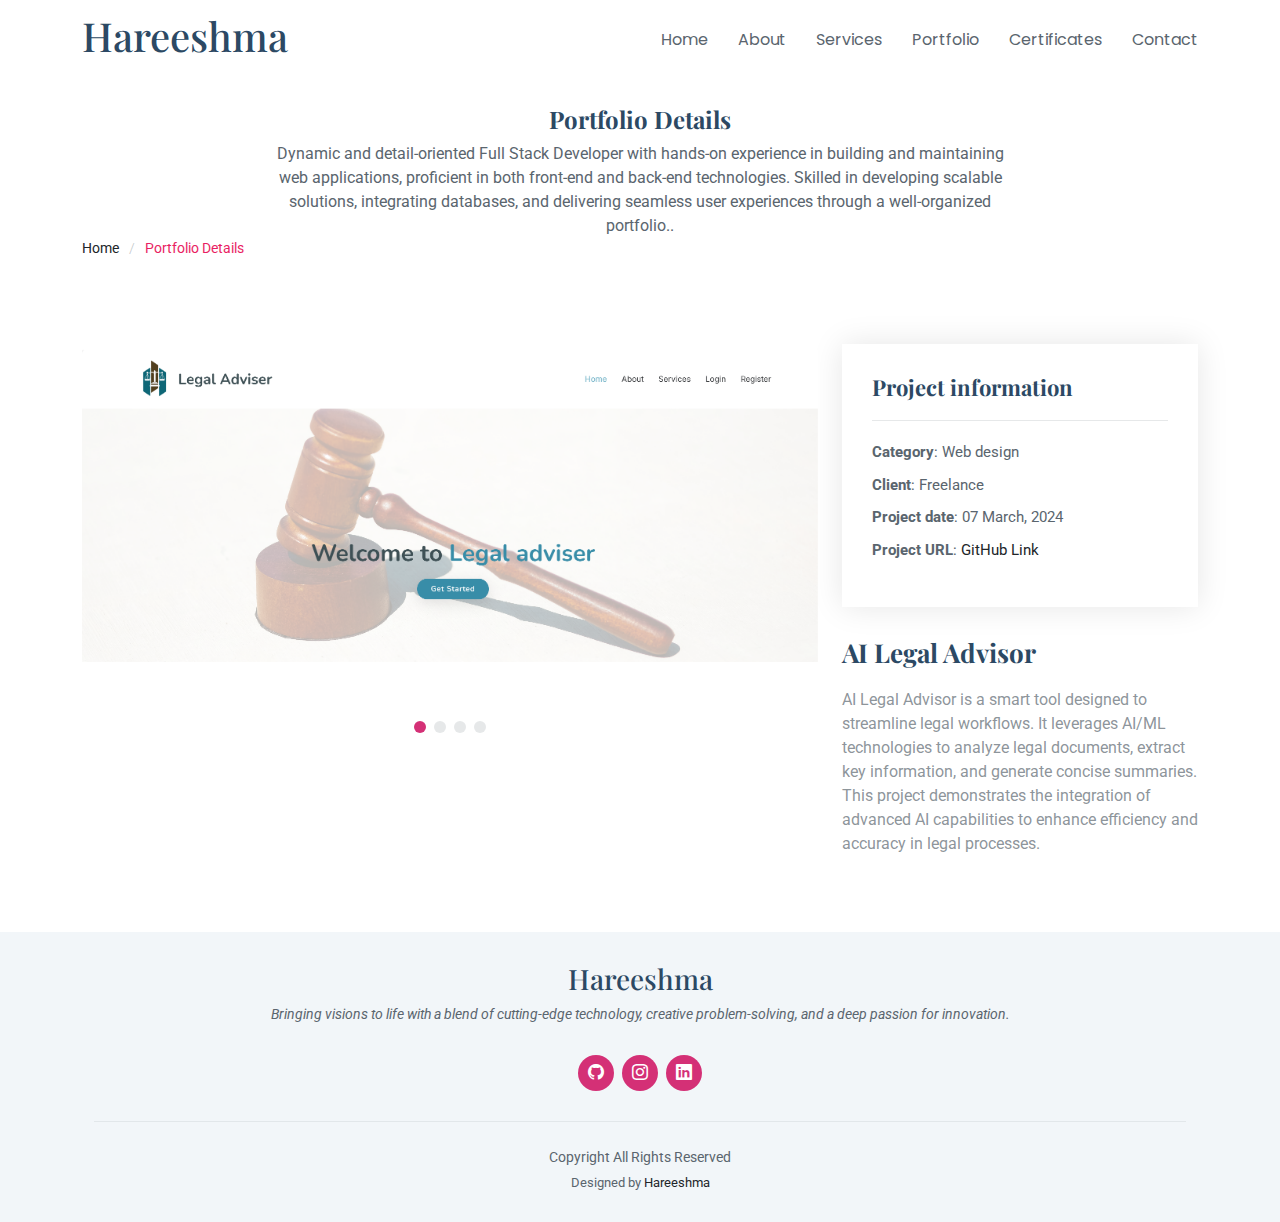
<file: portfolio-details1.html>
<!DOCTYPE html>
<html lang="en">

<head>
  <meta charset="utf-8">
  <meta content="width=device-width, initial-scale=1.0" name="viewport">
  <title>Hareeshma</title>
  <meta name="description" content="">
  <meta name="keywords" content="">

  <!-- Favicons -->
 

  <!-- Fonts -->
  <link href="https://fonts.googleapis.com" rel="preconnect">
  <link href="https://fonts.gstatic.com" rel="preconnect" crossorigin>
  <link href="https://fonts.googleapis.com/css2?family=Roboto:ital,wght@0,100;0,300;0,400;0,500;0,700;0,900;1,100;1,300;1,400;1,500;1,700;1,900&family=Poppins:ital,wght@0,100;0,200;0,300;0,400;0,500;0,600;0,700;0,800;0,900;1,100;1,200;1,300;1,400;1,500;1,600;1,700;1,800;1,900&family=Playfair+Display:ital,wght@0,400;0,500;0,600;0,700;0,800;0,900;1,400;1,500;1,600;1,700;1,800;1,900&display=swap" rel="stylesheet">

  <!-- Vendor CSS Files -->
  <link href="assets/vendor/bootstrap/css/bootstrap.min.css" rel="stylesheet">
  <link href="assets/vendor/bootstrap-icons/bootstrap-icons.css" rel="stylesheet">
  <link href="assets/vendor/aos/aos.css" rel="stylesheet">
  <link href="assets/vendor/glightbox/css/glightbox.min.css" rel="stylesheet">
  <link href="assets/vendor/swiper/swiper-bundle.min.css" rel="stylesheet">

  <!-- Main CSS File -->
  <link href="assets/css/main.css" rel="stylesheet">

  <!-- =======================================================
  * Template Name: Lonely
  * Template URL: https://bootstrapmade.com/free-html-bootstrap-template-lonely/
  * Updated: Aug 07 2024 with Bootstrap v5.3.3
  * Author: BootstrapMade.com
  * License: https://bootstrapmade.com/license/
  ======================================================== -->
</head>

<body class="index-page">

  <header id="header" class="header d-flex align-items-center sticky-top">
    <div class="container-fluid container-xl position-relative d-flex align-items-center justify-content-between">

      <a href="index.html" class="logo d-flex align-items-center">
        <!-- Uncomment the line below if you also wish to use an image logo -->
        <!-- <img src="assets/img/logo.png" alt=""> -->
        <h1 class="sitename">Hareeshma</h1>
      </a>

      <nav id="navmenu" class="navmenu">
        <ul>
          <li><a href="index.html">Home</a></li>
          <li><a href="index.html #about">About</a></li>
          <li><a href="index.html #services">Services</a></li>
          <li><a href="index.html #portfolio">Portfolio</a></li>
          <li><a href="index.html #certificates">Certificates</a></li>
          
          <li><a href="#contact">Contact</a></li>
        </ul>
        <i class="mobile-nav-toggle d-xl-none bi bi-list"></i>
      </nav>

    </div>
  </header>
  <main class="main">

    <!-- Page Title -->
    <div class="page-title" data-aos="fade">
      <div class="heading">
        <div class="container">
          <div class="row d-flex justify-content-center text-center">
            <div class="col-lg-8">
              <h1>Portfolio Details</h1>
              <p class="mb-0"> Dynamic and detail-oriented Full Stack Developer with hands-on experience in 
                building and maintaining web applications, proficient in both front-end and back-end technologies. Skilled in developing scalable
                 solutions, integrating databases, and delivering seamless user experiences through a well-organized portfolio..</p>
            </div>
          </div>
        </div>
      </div>
      <nav class="breadcrumbs">
        <div class="container">
          <ol>
            <li><a href="index.html">Home</a></li>
            <li class="current">Portfolio Details</li>
          </ol>
        </div>
      </nav>
    </div><!-- End Page Title -->

    <!-- Portfolio Details Section -->
    <section id="portfolio-details" class="portfolio-details section">

      <div class="container" data-aos="fade-up" data-aos-delay="100">

        <div class="row gy-4">

          <div class="col-lg-8">
            <div class="portfolio-details-slider swiper init-swiper">

              <script type="application/json" class="swiper-config">
                {
                  "loop": true,
                  "speed": 600,
                  "autoplay": {
                    "delay": 5000
                  },
                  "slidesPerView": "auto",
                  "pagination": {
                    "el": ".swiper-pagination",
                    "type": "bullets",
                    "clickable": true
                  }
                }
              </script>

              <div class="swiper-wrapper align-items-center">

                <div class="swiper-slide">
                  <img src="assets/img/portfolio/Legal1.png" alt="">
                </div>

                <div class="swiper-slide">
                  <img src="assets/img/portfolio/Legal2.png" alt="">
                </div>

                <div class="swiper-slide">
                  <img src="assets/img/portfolio/Legal3.png" alt="">
                </div>
                <div class="swiper-slide">
                    <img src="assets/img/portfolio/Legal4.png" alt="">
                  </div>


              </div>
              <div class="swiper-pagination"></div>
            </div>
          </div>

          <div class="col-lg-4">
            <div class="portfolio-info" data-aos="fade-up" data-aos-delay="200">
              <h3>Project information</h3>
              <ul>
                <li><strong>Category</strong>: Web design</li>
                <li><strong>Client</strong>: Freelance</li>
                <li><strong>Project date</strong>: 07 March, 2024</li>
                <li><strong>Project URL</strong>: <a href="https://hareeshma333.github.io/Legal_adviser/">GitHub Link</a></li>
              </ul>
            </div>
            <div class="portfolio-description" data-aos="fade-up" data-aos-delay="300">
              <h2>AI Legal Advisor</h2>
              <p>
                AI Legal Advisor is a smart tool designed to streamline legal workflows. It leverages AI/ML technologies to analyze legal documents, extract key information, and generate concise summaries. This project demonstrates the integration of advanced AI capabilities to enhance efficiency and accuracy in legal processes.
              </p>
            </div>
          </div>

        </div>

      </div>

    </section><!-- /Portfolio Details Section -->
    <footer id="footer" class="footer light-background">
        <div class="container">
          <h3 class="sitename">Hareeshma</h3>
          <p>Bringing visions to life with a blend of cutting-edge technology, creative problem-solving, and a deep passion for innovation. </p>
          <div class="social-links d-flex justify-content-center">
            <a href="https://github.com/Hareeshma333"><i class="bi bi-github"></i></i></a>
            
            <a href="https://www.instagram.com/_hareeshma_/"><i class="bi bi-instagram"></i></a>
            
            <a href="https://www.linkedin.com/in/hareeshma-s-a940461a2/"><i class="bi bi-linkedin"></i></a>
          </div>
          <div class="container">
            <div class="copyright">
              <span>Copyright</span>  <span>All Rights Reserved</span>
            </div>
            <div class="credits">
              <!-- All the links in the footer should remain intact. -->
              <!-- You can delete the links only if you've purchased the pro version. -->
              <!-- Licensing information: https://bootstrapmade.com/license/ -->
              <!-- Purchase the pro version with working PHP/AJAX contact form: [buy-url] -->
              Designed by <a href="index.html">Hareeshma</a>
            </div>
          </div>
        </div>
      </footer>

  <!-- Scroll Top -->
  <a href="#" id="scroll-top" class="scroll-top d-flex align-items-center justify-content-center"><i class="bi bi-arrow-up-short"></i></a>

  <!-- Preloader -->
  <div id="preloader"></div>

  <!-- Vendor JS Files -->
  <script src="assets/vendor/bootstrap/js/bootstrap.bundle.min.js"></script>
  <script src="assets/vendor/php-email-form/validate.js"></script>
  <script src="assets/vendor/aos/aos.js"></script>
  <script src="assets/vendor/waypoints/noframework.waypoints.js"></script>
  <script src="assets/vendor/glightbox/js/glightbox.min.js"></script>
  <script src="assets/vendor/imagesloaded/imagesloaded.pkgd.min.js"></script>
  <script src="assets/vendor/isotope-layout/isotope.pkgd.min.js"></script>
  <script src="assets/vendor/swiper/swiper-bundle.min.js"></script>

  <!-- Main JS File -->
  <script src="assets/js/main.js"></script>

</body>

</html>
</file>
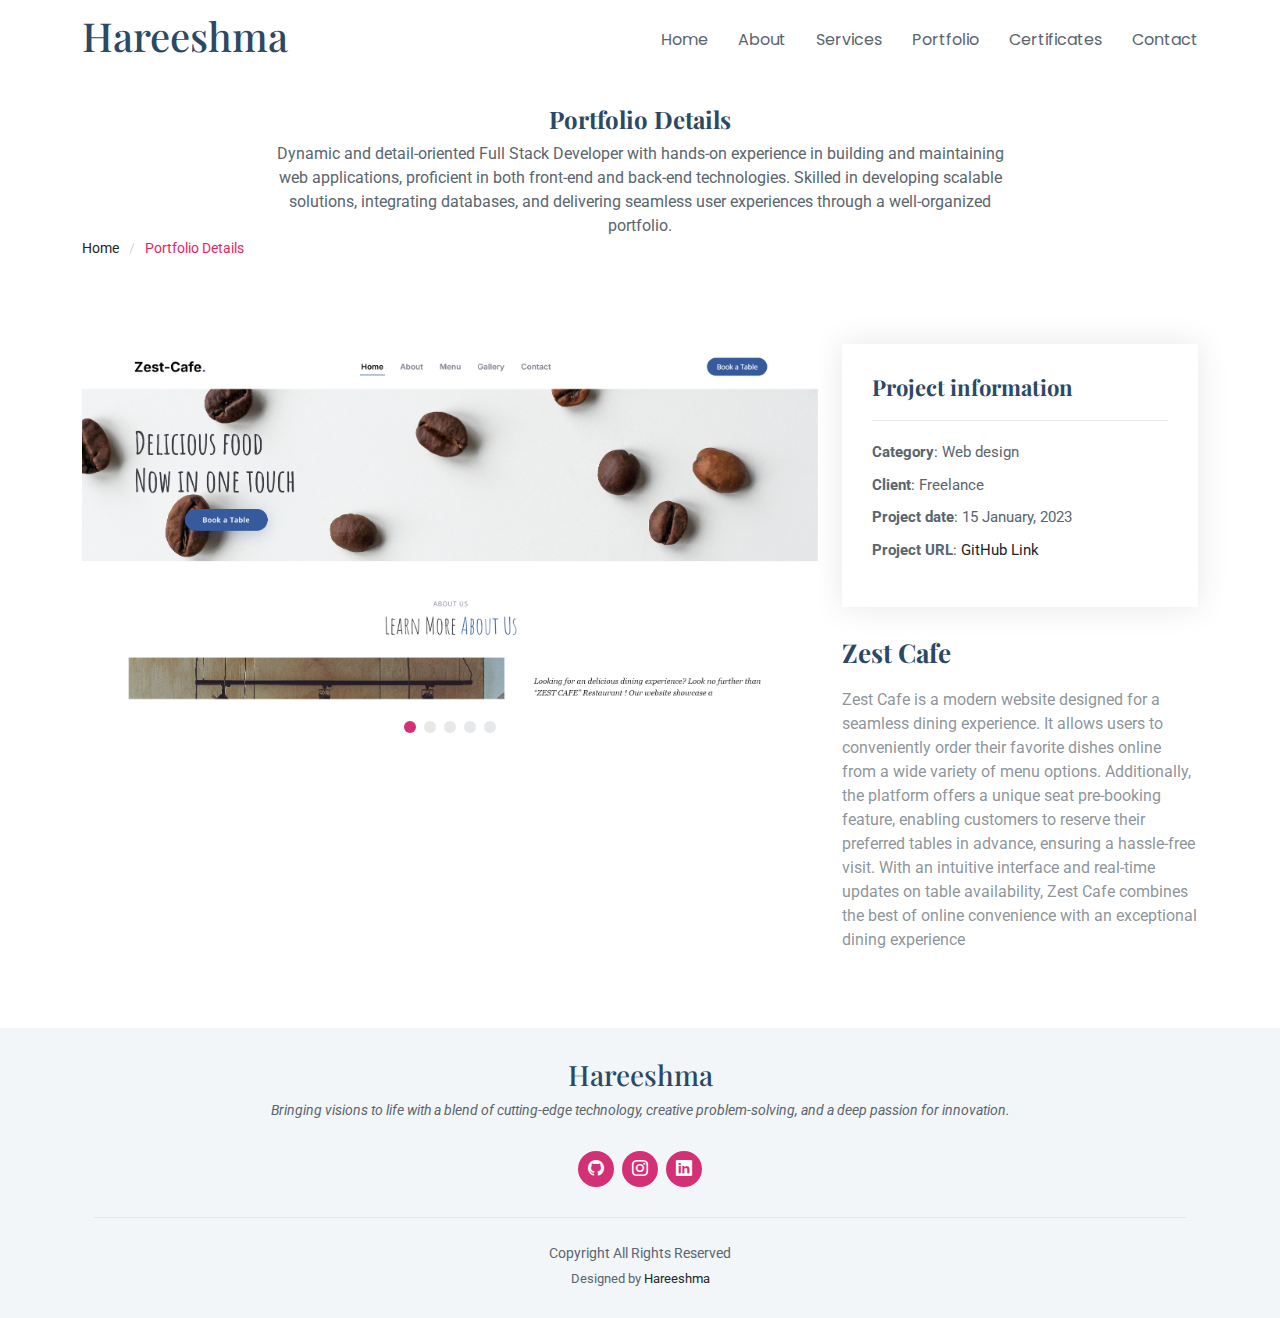
<file: portfolio-details2.html>
<!DOCTYPE html>
<html lang="en">

<head>
  <meta charset="utf-8">
  <meta content="width=device-width, initial-scale=1.0" name="viewport">
  <title>Hareeshma</title>
  <meta name="description" content="">
  <meta name="keywords" content="">

  <!-- Favicons -->
 

  <!-- Fonts -->
  <link href="https://fonts.googleapis.com" rel="preconnect">
  <link href="https://fonts.gstatic.com" rel="preconnect" crossorigin>
  <link href="https://fonts.googleapis.com/css2?family=Roboto:ital,wght@0,100;0,300;0,400;0,500;0,700;0,900;1,100;1,300;1,400;1,500;1,700;1,900&family=Poppins:ital,wght@0,100;0,200;0,300;0,400;0,500;0,600;0,700;0,800;0,900;1,100;1,200;1,300;1,400;1,500;1,600;1,700;1,800;1,900&family=Playfair+Display:ital,wght@0,400;0,500;0,600;0,700;0,800;0,900;1,400;1,500;1,600;1,700;1,800;1,900&display=swap" rel="stylesheet">

  <!-- Vendor CSS Files -->
  <link href="assets/vendor/bootstrap/css/bootstrap.min.css" rel="stylesheet">
  <link href="assets/vendor/bootstrap-icons/bootstrap-icons.css" rel="stylesheet">
  <link href="assets/vendor/aos/aos.css" rel="stylesheet">
  <link href="assets/vendor/glightbox/css/glightbox.min.css" rel="stylesheet">
  <link href="assets/vendor/swiper/swiper-bundle.min.css" rel="stylesheet">

  <!-- Main CSS File -->
  <link href="assets/css/main.css" rel="stylesheet">

  <!-- =======================================================
  * Template Name: Lonely
  * Template URL: https://bootstrapmade.com/free-html-bootstrap-template-lonely/
  * Updated: Aug 07 2024 with Bootstrap v5.3.3
  * Author: BootstrapMade.com
  * License: https://bootstrapmade.com/license/
  ======================================================== -->
</head>

<body class="index-page">

  <header id="header" class="header d-flex align-items-center sticky-top">
    <div class="container-fluid container-xl position-relative d-flex align-items-center justify-content-between">

      <a href="index.html" class="logo d-flex align-items-center">
        <!-- Uncomment the line below if you also wish to use an image logo -->
        <!-- <img src="assets/img/logo.png" alt=""> -->
        <h1 class="sitename">Hareeshma</h1>
      </a>

      <nav id="navmenu" class="navmenu">
        <ul>
          <li><a href="index.html">Home</a></li>
          <li><a href="index.html #about">About</a></li>
          <li><a href="index.html #services">Services</a></li>
          <li><a href="index.html #portfolio">Portfolio</a></li>
          <li><a href="index.html #certificates">Certificates</a></li>
          
          <li><a href="#contact">Contact</a></li>
        </ul>
        <i class="mobile-nav-toggle d-xl-none bi bi-list"></i>
      </nav>

    </div>
  </header>
  <main class="main">

    <!-- Page Title -->
    <div class="page-title" data-aos="fade">
      <div class="heading">
        <div class="container">
          <div class="row d-flex justify-content-center text-center">
            <div class="col-lg-8">
              <h1>Portfolio Details</h1>
              <p class="mb-0">Dynamic and detail-oriented Full Stack Developer with hands-on experience in building and maintaining web 
                applications, proficient in both front-end and back-end technologies. Skilled in developing scalable solutions, integrating databases,
                 and delivering seamless user experiences through a well-organized portfolio.</p>
            </div>
          </div>
        </div>
      </div>
      <nav class="breadcrumbs">
        <div class="container">
          <ol>
            <li><a href="index.html">Home</a></li>
            <li class="current">Portfolio Details</li>
          </ol>
        </div>
      </nav>
    </div><!-- End Page Title -->

    <!-- Portfolio Details Section -->
    <section id="portfolio-details" class="portfolio-details section">

      <div class="container" data-aos="fade-up" data-aos-delay="100">

        <div class="row gy-4">

          <div class="col-lg-8">
            <div class="portfolio-details-slider swiper init-swiper">

              <script type="application/json" class="swiper-config">
                {
                  "loop": true,
                  "speed": 600,
                  "autoplay": {
                    "delay": 5000
                  },
                  "slidesPerView": "auto",
                  "pagination": {
                    "el": ".swiper-pagination",
                    "type": "bullets",
                    "clickable": true
                  }
                }
              </script>

              <div class="swiper-wrapper align-items-center">

                <div class="swiper-slide">
                  <img src="assets/img/portfolio/zest1.png" alt="">
                </div>

                <div class="swiper-slide">
                  <img src="assets/img/portfolio/zest2.png" alt="">
                </div>

                <div class="swiper-slide">
                  <img src="assets/img/portfolio/zest3.png" alt="">
                </div>
                <div class="swiper-slide">
                    <img src="assets/img/portfolio/zest4.png" alt="">
                  </div>
                  <div class="swiper-slide">
                    <img src="assets/img/portfolio/zest5.png" alt="">
                  </div>


              </div>
              <div class="swiper-pagination"></div>
            </div>
          </div>

          <div class="col-lg-4">
            <div class="portfolio-info" data-aos="fade-up" data-aos-delay="200">
              <h3>Project information</h3>
              <ul>
                <li><strong>Category</strong>: Web design</li>
                <li><strong>Client</strong>: Freelance</li>
                <li><strong>Project date</strong>: 15 January, 2023</li>
                <li><strong>Project URL</strong>: <a href="https://hareeshma333.github.io/ZestCAfe/">GitHub Link</a></li>
              </ul>
            </div>
            <div class="portfolio-description" data-aos="fade-up" data-aos-delay="300">
              <h2>Zest Cafe</h2>
              <p>
                Zest Cafe is a modern website designed for a seamless dining experience. It allows users to conveniently order 
                their favorite dishes online from a wide variety of menu options. Additionally, the platform offers a unique seat pre-booking
                 feature, enabling customers to reserve their preferred tables in advance, ensuring a hassle-free visit. With an intuitive 
                 interface and real-time updates on table availability, 
                Zest Cafe combines the best of online convenience with an exceptional dining experience
              </p>
            </div>
          </div>

        </div>

      </div>

    </section><!-- /Portfolio Details Section -->
    <footer id="footer" class="footer light-background">
        <div class="container">
          <h3 class="sitename">Hareeshma</h3>
          <p>Bringing visions to life with a blend of cutting-edge technology, creative problem-solving, and a deep passion for innovation. </p>
          <div class="social-links d-flex justify-content-center">
            <a href="https://github.com/Hareeshma333"><i class="bi bi-github"></i></i></a>
            
            <a href="https://www.instagram.com/_hareeshma_/"><i class="bi bi-instagram"></i></a>
            
            <a href="https://www.linkedin.com/in/hareeshma-s-a940461a2/"><i class="bi bi-linkedin"></i></a>
          </div>
          <div class="container">
            <div class="copyright">
              <span>Copyright</span>  <span>All Rights Reserved</span>
            </div>
            <div class="credits">
              <!-- All the links in the footer should remain intact. -->
              <!-- You can delete the links only if you've purchased the pro version. -->
              <!-- Licensing information: https://bootstrapmade.com/license/ -->
              <!-- Purchase the pro version with working PHP/AJAX contact form: [buy-url] -->
              Designed by <a href="index.html">Hareeshma</a>
            </div>
          </div>
        </div>
      </footer>

  <!-- Scroll Top -->
  <a href="#" id="scroll-top" class="scroll-top d-flex align-items-center justify-content-center"><i class="bi bi-arrow-up-short"></i></a>

  <!-- Preloader -->
  <div id="preloader"></div>

  <!-- Vendor JS Files -->
  <script src="assets/vendor/bootstrap/js/bootstrap.bundle.min.js"></script>
  <script src="assets/vendor/php-email-form/validate.js"></script>
  <script src="assets/vendor/aos/aos.js"></script>
  <script src="assets/vendor/waypoints/noframework.waypoints.js"></script>
  <script src="assets/vendor/glightbox/js/glightbox.min.js"></script>
  <script src="assets/vendor/imagesloaded/imagesloaded.pkgd.min.js"></script>
  <script src="assets/vendor/isotope-layout/isotope.pkgd.min.js"></script>
  <script src="assets/vendor/swiper/swiper-bundle.min.js"></script>

  <!-- Main JS File -->
  <script src="assets/js/main.js"></script>

</body>

</html>
</file>
<file: assets/css/main.css>
/**
* Template Name: Lonely
* Template URL: https://bootstrapmade.com/free-html-bootstrap-template-lonely/
* Updated: Aug 07 2024 with Bootstrap v5.3.3
* Author: BootstrapMade.com
* License: https://bootstrapmade.com/license/
*/

/*--------------------------------------------------------------
# Font & Color Variables
# Help: https://bootstrapmade.com/color-system/
--------------------------------------------------------------*/
/* Fonts */
:root {
  --default-font: "Roboto",  system-ui, -apple-system, "Segoe UI", Roboto, "Helvetica Neue", Arial, "Noto Sans", "Liberation Sans", sans-serif, "Apple Color Emoji", "Segoe UI Emoji", "Segoe UI Symbol", "Noto Color Emoji";
  --heading-font: "Playfair Display",  sans-serif;
  --nav-font: "Poppins",  sans-serif;
}

/* Global Colors - The following color variables are used throughout the website. Updating them here will change the color scheme of the entire website */
:root { 
  --background-color: #ffffff; /* Background color for the entire website, including individual sections */
  --default-color: #5a656e; /* Default color used for the majority of the text content across the entire website */
  --heading-color: #2c4964; /* Color for headings, subheadings and title throughout the website */
  --accent-color: #d43076; /* Accent color that represents your brand on the website. It's used for buttons, links, and other elements that need to stand out */
  --surface-color: #ffffff; /* The surface color is used as a background of boxed elements within sections, such as cards, icon boxes, or other elements that require a visual separation from the global background. */
  --contrast-color: #ffffff; /* Contrast color for text, ensuring readability against backgrounds of accent, heading, or default colors. */
}

/* Nav Menu Colors - The following color variables are used specifically for the navigation menu. They are separate from the global colors to allow for more customization options */
:root {
  --nav-color: #5a656e;  /* The default color of the main navmenu links */
  --nav-hover-color: #d43076; /* Applied to main navmenu links when they are hovered over or active */
  --nav-mobile-background-color: #ffffff; /* Used as the background color for mobile navigation menu */
  --nav-dropdown-background-color: #ffffff; /* Used as the background color for dropdown items that appear when hovering over primary navigation items */
  --nav-dropdown-color: #5a656e; /* Used for navigation links of the dropdown items in the navigation menu. */
  --nav-dropdown-hover-color: #d43076; /* Similar to --nav-hover-color, this color is applied to dropdown navigation links when they are hovered over. */
}

/* Color Presets - These classes override global colors when applied to any section or element, providing reuse of the sam color scheme. */

.light-background {
  --background-color: #f2f6f9;
  --surface-color: #ffffff;
}

.dark-background {
  --background-color: #060606;
  --default-color: #ffffff;
  --heading-color: #ffffff;
  --surface-color: #252525;
  --contrast-color: #ffffff;
}

/* Smooth scroll */
:root {
  scroll-behavior: smooth;
}

/*--------------------------------------------------------------
# General Styling & Shared Classes
--------------------------------------------------------------*/
body {
  color: var(--default-color);
  background-color: var(--background-color);
  font-family: var(--default-font);
}

a {
  color:#212529 ;
  text-decoration: none;
  transition: 0.3s;
}

a:hover {
  color: color-mix(in srgb, var(--accent-color), transparent 25%);
  text-decoration: none;
}

h1,
h2,
h3,
h4,
h5,
h6 {
  color: var(--heading-color);
  font-family: var(--heading-font);
}

/* PHP Email Form Messages
------------------------------*/
.php-email-form .error-message {
  display: none;
  background: #df1529;
  color: #ffffff;
  text-align: left;
  padding: 15px;
  margin-bottom: 24px;
  font-weight: 600;
}

.php-email-form .sent-message {
  display: none;
  color: #ffffff;
  background: #059652;
  text-align: center;
  padding: 15px;
  margin-bottom: 24px;
  font-weight: 600;
}

.php-email-form .loading {
  display: none;
  background: var(--surface-color);
  text-align: center;
  padding: 15px;
  margin-bottom: 24px;
}

.php-email-form .loading:before {
  content: "";
  display: inline-block;
  border-radius: 50%;
  width: 24px;
  height: 24px;
  margin: 0 10px -6px 0;
  border: 3px solid var(--accent-color);
  border-top-color: var(--surface-color);
  animation: php-email-form-loading 1s linear infinite;
}

@keyframes php-email-form-loading {
  0% {
    transform: rotate(0deg);
  }

  100% {
    transform: rotate(360deg);
  }
}

/*--------------------------------------------------------------
# Global Header
--------------------------------------------------------------*/
.header {
  color: var(--default-color);
  background-color: var(--background-color);
  padding: 15px 0;
  transition: all 0.5s;
  z-index: 997;
  height: 80px; /* Fixed height for navbar */
}

.header .logo {
  line-height: 1;
  height: 100%; /* Ensure logo fits within the navbar height */
}

.header .logo img {
  max-height: 80px; /* Adjusted size */
  width: auto;
  margin-right: 8px;
}

.scrolled .header {
  box-shadow: 0px 0 18px rgba(0, 0, 0, 0.1);
}



/*--------------------------------------------------------------
# Navigation Menu
--------------------------------------------------------------*/
/* Navmenu - Desktop */
@media (min-width: 1200px) {
  .navmenu {
    padding: 0;
  }

  .navmenu ul {
    margin: 0;
    padding: 0;
    display: flex;
    list-style: none;
    align-items: center;
  }

  .navmenu li {
    position: relative;
  }

  .navmenu a,
  .navmenu a:focus {
    color: var(--nav-color);
    padding: 18px 15px;
    font-size: 16px;
    font-family: var(--nav-font);
    font-weight: 400;
    display: flex;
    align-items: center;
    justify-content: space-between;
    white-space: nowrap;
    transition: 0.3s;
  }

  .navmenu a i,
  .navmenu a:focus i {
    font-size: 12px;
    line-height: 0;
    margin-left: 5px;
    transition: 0.3s;
  }

  .navmenu li:last-child a {
    padding-right: 0;
  }

  .navmenu li:hover>a,
  .navmenu .active,
  .navmenu .active:focus {
    color: var(--nav-hover-color);
  }

  .navmenu .dropdown ul {
    margin: 0;
    padding: 10px 0;
    background: var(--nav-dropdown-background-color);
    display: block;
    position: absolute;
    visibility: hidden;
    left: 14px;
    top: 130%;
    opacity: 0;
    transition: 0.3s;
    border-radius: 4px;
    z-index: 99;
    box-shadow: 0px 0px 30px rgba(0, 0, 0, 0.1);
  }

  .navmenu .dropdown ul li {
    min-width: 200px;
  }

  .navmenu .dropdown ul a {
    padding: 10px 20px;
    font-size: 15px;
    text-transform: none;
    color: var(--nav-dropdown-color);
  }

  .navmenu .dropdown ul a i {
    font-size: 12px;
  }

  .navmenu .dropdown ul a:hover,
  .navmenu .dropdown ul .active:hover,
  .navmenu .dropdown ul li:hover>a {
    color: var(--nav-dropdown-hover-color);
  }

  .navmenu .dropdown:hover>ul {
    opacity: 1;
    top: 100%;
    visibility: visible;
  }

  .navmenu .dropdown .dropdown ul {
    top: 0;
    left: -90%;
    visibility: hidden;
  }

  .navmenu .dropdown .dropdown:hover>ul {
    opacity: 1;
    top: 0;
    left: -100%;
    visibility: visible;
  }
}

/* Navmenu - Mobile */
@media (max-width: 1199px) {
  .mobile-nav-toggle {
    color: var(--nav-color);
    font-size: 28px;
    line-height: 0;
    margin-right: 10px;
    cursor: pointer;
    transition: color 0.3s;
  }

  .navmenu {
    padding: 0;
    z-index: 9997;
  }

  .navmenu ul {
    display: none;
    list-style: none;
    position: absolute;
    inset: 60px 20px 20px 20px;
    padding: 10px 0;
    margin: 0;
    border-radius: 6px;
    background-color: var(--nav-mobile-background-color);
    overflow-y: auto;
    transition: 0.3s;
    z-index: 9998;
    box-shadow: 0px 0px 30px rgba(0, 0, 0, 0.1);
  }

  .navmenu a,
  .navmenu a:focus {
    color: var(--nav-dropdown-color);
    padding: 10px 20px;
    font-family: var(--nav-font);
    font-size: 17px;
    font-weight: 500;
    display: flex;
    align-items: center;
    justify-content: space-between;
    white-space: nowrap;
    transition: 0.3s;
  }

  .navmenu a i,
  .navmenu a:focus i {
    font-size: 12px;
    line-height: 0;
    margin-left: 5px;
    width: 30px;
    height: 30px;
    display: flex;
    align-items: center;
    justify-content: center;
    border-radius: 50%;
    transition: 0.3s;
    background-color: color-mix(in srgb, var(--accent-color), transparent 90%);
  }

  .navmenu a i:hover,
  .navmenu a:focus i:hover {
    background-color: var(--accent-color);
    color: var(--contrast-color);
  }

  .navmenu a:hover,
  .navmenu .active,
  .navmenu .active:focus {
    color: var(--nav-dropdown-hover-color);
  }

  .navmenu .active i,
  .navmenu .active:focus i {
    background-color: var(--accent-color);
    color: var(--contrast-color);
    transform: rotate(180deg);
  }

  .navmenu .dropdown ul {
    position: static;
    display: none;
    z-index: 99;
    padding: 10px 0;
    margin: 10px 20px;
    background-color: var(--nav-dropdown-background-color);
    border: 1px solid color-mix(in srgb, var(--default-color), transparent 90%);
    box-shadow: none;
    transition: all 0.5s ease-in-out;
  }

  .navmenu .dropdown ul ul {
    background-color: rgba(33, 37, 41, 0.1);
  }

  .navmenu .dropdown>.dropdown-active {
    display: block;
    background-color: rgba(33, 37, 41, 0.03);
  }

  .mobile-nav-active {
    overflow: hidden;
  }

  .mobile-nav-active .mobile-nav-toggle {
    color: #fff;
    position: absolute;
    font-size: 32px;
    top: 15px;
    right: 15px;
    margin-right: 0;
    z-index: 9999;
  }

  .mobile-nav-active .navmenu {
    position: fixed;
    overflow: hidden;
    inset: 0;
    background: rgba(33, 37, 41, 0.8);
    transition: 0.3s;
  }

  .mobile-nav-active .navmenu>ul {
    display: block;
  }
}

/*--------------------------------------------------------------
# Global Footer
--------------------------------------------------------------*/
.footer {
  color: var(--default-color);
  background-color: var(--background-color);
  font-size: 14px;
  text-align: center;
  padding: 30px 0;
  position: relative;
}


.footer img {
  max-height: 100px; /* Adjust the max height to make the image larger or smaller */
  width: auto; /* Maintain the aspect ratio */
  margin-bottom: 10px; /* Optional: Adds space below the image */
}

.footer p {
  font-size: 15;
  font-style: italic;
  padding: 0;
  margin: 0 0 30px 0;
}

.footer .social-links {
  margin: 0 0 30px 0;
}

.footer .social-links a {
  font-size: 16px;
  display: flex;
  align-items: center;
  justify-content: center;
  background: var(--accent-color);
  color: var(--contrast-color);
  line-height: 1;
  margin: 0 4px;
  border-radius: 50%;
  text-align: center;
  width: 36px;
  height: 36px;
  transition: 0.3s;
}

.footer .social-links a:hover {
  background: color-mix(in srgb, var(--accent-color), transparent 20%);
  text-decoration: none;
}

.footer .copyright {
  padding-top: 25px;
  border-top: 1px solid color-mix(in srgb, var(--default-color), transparent 90%);
}

.footer .credits {
  font-size: 13px;
  padding-top: 5px;
}

/*--------------------------------------------------------------
# Preloader
--------------------------------------------------------------*/
#preloader {
  position: fixed;
  inset: 0;
  z-index: 999999;
  overflow: hidden;
  background: var(--background-color);
  transition: all 0.6s ease-out;
}

#preloader:before {
  content: "";
  position: fixed;
  top: calc(50% - 30px);
  left: calc(50% - 30px);
  border: 6px solid #ffffff;
  border-color: var(--accent-color) transparent var(--accent-color) transparent;
  border-radius: 50%;
  width: 60px;
  height: 60px;
  animation: animate-preloader 1.5s linear infinite;
}

@keyframes animate-preloader {
  0% {
    transform: rotate(0deg);
  }

  100% {
    transform: rotate(360deg);
  }
}

/*--------------------------------------------------------------
# Scroll Top Button
--------------------------------------------------------------*/
.scroll-top {
  position: fixed;
  visibility: hidden;
  opacity: 0;
  right: 15px;
  bottom: 15px;
  z-index: 99999;
  background-color: var(--accent-color);
  width: 40px;
  height: 40px;
  border-radius: 4px;
  transition: all 0.4s;
}

.scroll-top i {
  font-size: 24px;
  color: var(--contrast-color);
  line-height: 0;
}

.scroll-top:hover {
  background-color: color-mix(in srgb, var(--accent-color), transparent 20%);
  color: var(--contrast-color);
}

.scroll-top.active {
  visibility: visible;
  opacity: 1;
}

/*--------------------------------------------------------------
# Disable aos animation delay on mobile devices
--------------------------------------------------------------*/
@media screen and (max-width: 768px) {
  [data-aos-delay] {
    transition-delay: 0 !important;
  }
}

/*--------------------------------------------------------------
# Global Page Titles & Breadcrumbs
--------------------------------------------------------------*/
.page-title {
  color: var(--default-color);
  background-color: var(--background-color);
  padding: 25px 0;
  position: relative;
}

.page-title h1 {
  font-size: 24px;
  font-weight: 700;
}

.page-title .breadcrumbs ol {
  display: flex;
  flex-wrap: wrap;
  list-style: none;
  padding: 0;
  margin: 0;
  font-size: 14px;
  font-weight: 400;
}

.page-title .breadcrumbs ol li+li {
  padding-left: 10px;
}

.page-title .breadcrumbs ol li+li::before {
  content: "/";
  display: inline-block;
  padding-right: 10px;
  color: color-mix(in srgb, var(--default-color), transparent 70%);
}
.breadcrumbs ol li.current {
  color: #e91e63; /* Set active breadcrumb color (pink in this case) */
   /* Highlight with bold text */
}

/* Remove link behavior for active breadcrumb */
.breadcrumbs ol li.current a {
  pointer-events: none;
  text-decoration: none;
  color: inherit;
}
/*--------------------------------------------------------------
# Global Sections
--------------------------------------------------------------*/
section,
.section {
  color: var(--default-color);
  background-color: var(--background-color);
  padding: 60px 0;
  scroll-margin-top: 90px;
  overflow: clip;
}

@media (max-width: 1199px) {

  section,
  .section {
    scroll-margin-top: 66px;
  }
}

/*--------------------------------------------------------------
# Global Section Titles
--------------------------------------------------------------*/
.section-title {
  padding-bottom: 60px;
  position: relative;
}

.section-title h2 {
  font-size: 32px;
  font-weight: 700;
  margin-bottom: 20px;
  padding-bottom: 20px;
  position: relative;
}

.section-title h2:after {
  content: "";
  position: absolute;
  display: block;
  width: 50px;
  height: 3px;
  background: var(--accent-color);
  left: 0;
  right: 0;
  bottom: 0;
}

.section-title p {
  margin-bottom: 0;
}

/*--------------------------------------------------------------
# Hero Section
--------------------------------------------------------------*/
.hero {
  background: url(../img/hero-bg.jpg) top center no-repeat;
  background-size: cover;
  width: 100%;
  min-height: 90vh;
  position: relative;
  padding: 120px 0 60px 0;
  display: flex;
  align-items: center;
  justify-content: center;
}

.hero:before {
  content: "";
  background: color-mix(in srgb, var(--background-color), transparent 90%);
  position: absolute;
  inset: 0;
  z-index: 2;
}

.hero img {
  position: absolute;
  inset: 0;
  display: block;
  width: 100%;
  height: 100%;
  object-fit: cover;
  z-index: 1;
}

.hero .container {
  position: relative;
  z-index: 3;
}

.hero h2 {
  margin: 0;
  font-size: 36px;
  font-weight: 700;
  line-height: 56px;
}

.hero p {
  color: color-mix(in srgb, var(--default-color), transparent 20%);
  margin: 10px 0 0 0;
  font-size: 16px;
  font-weight: 500;
  letter-spacing: 1px;
}

@media (max-width: 640px) {
  .hero h1 {
    font-size: 30px;
    line-height: 36px;
  }
}

.hero .btn-scroll {
  transition: 0.4s;
  color: color-mix(in srgb, var(--default-color), transparent 60%);
  display: block;
  margin-top: 30px;
  animation: btn-up-down 1s ease-in-out infinite alternate-reverse both;
}

.hero .btn-scroll i {
  font-size: 48px;
}

.hero .btn-scroll:hover {
  color: var(--accent-color);
}

@keyframes btn-up-down {
  0% {
    transform: translateY(5px);
  }

  100% {
    transform: translateY(-5px);
  }
}

/*--------------------------------------------------------------
# About Section
--------------------------------------------------------------*/
.about .content h2 {
  font-weight: 700;
  font-size: 24px;
}

.about .content ul {
  list-style: none;
  padding: 0;
}

.about .content ul li {
  margin-bottom: 20px;
  display: flex;
  align-items: center;
}

.about .content ul strong {
  margin-right: 10px;
}

.about .content ul i {
  font-size: 16px;
  margin-right: 5px;
  color: var(--accent-color);
  line-height: 0;
}

/*--------------------------------------------------------------
# Skills Section
--------------------------------------------------------------*/
.skills .progress {
  height: 60px;
  display: block;
  background: none;
  border-radius: 0;
}

.skills .progress .skill {
  color: var(--heading-color);
  padding: 0;
  margin: 0 0 6px 0;
  text-transform: uppercase;
  display: block;
  font-weight: 600;
  font-family: var(--heading-font);
}

.skills .progress .skill .val {
  float: right;
  font-style: normal;
}

.skills .progress-bar-wrap {
  background: color-mix(in srgb, var(--default-color), transparent 90%);
  height: 10px;
}

.skills .progress-bar {
  width: 1px;
  height: 10px;
  transition: 0.9s;
  background-color: var(--accent-color);
}

/*--------------------------------------------------------------
# Resume Section
--------------------------------------------------------------*/
.resume .resume-title {
  color: var(--heading-color);
  font-size: 26px;
  font-weight: 700;
  margin-top: 20px;
  margin-bottom: 20px;
}

.resume .resume-item {
  padding: 0 0 20px 20px;
  margin-top: -2px;
  border-left: 2px solid var(--accent-color);
  position: relative;
}

.resume .resume-item h4 {
  line-height: 18px;
  font-size: 18px;
  font-weight: 600;
  text-transform: uppercase;
  color: color-mix(in srgb, var(--default-color), black 20%);
  margin-bottom: 10px;
}

.resume .resume-item h5 {
  font-size: 16px;
  padding: 5px 15px;
  display: inline-block;
  font-weight: 600;
  margin-bottom: 10px;
}

.resume .resume-item ul {
  padding-left: 20px;
}

.resume .resume-item ul li {
  padding-bottom: 10px;
}

.resume .resume-item:last-child {
  padding-bottom: 0;
}

.resume .resume-item::before {
  content: "";
  position: absolute;
  width: 16px;
  height: 16px;
  border-radius: 50px;
  left: -9px;
  top: 0;
  background: var(--background-color);
  border: 2px solid var(--accent-color);
}

/*--------------------------------------------------------------
# Services Section
--------------------------------------------------------------*/
.services .service-item {
  background-color: var(--surface-color);
  box-shadow: 0px 0 25px 0 rgba(0, 0, 0, 0.1);
  padding: 50px 30px;
  transition: all 0.3s ease-in-out;
  height: 100%;
  position: relative;
  z-index: 1;
}

.services .service-item:before {
  content: "";
  position: absolute;
  background: var(--accent-color);
  inset: 100% 0 0 0;
  transition: all 0.3s;
  z-index: -1;
}

.services .service-item .icon {
  margin-bottom: 10px;
}

.services .service-item .icon i {
  color: var(--accent-color);
  font-size: 36px;
  transition: ease-in-out 0.3s;
}

.services .service-item h4 {
  font-weight: 700;
  margin-bottom: 15px;
  font-size: 20px;
}

.services .service-item h4 a {
  color: var(--heading-color);
  transition: ease-in-out 0.3s;
}

.services .service-item p {
  line-height: 24px;
  font-size: 14px;
  margin-bottom: 0;
  transition: ease-in-out 0.3s;
}

.services .service-item:hover h4 a,
.services .service-item:hover .icon i,
.services .service-item:hover p {
  color: var(--contrast-color);
}

.services .service-item:hover:before {
  background: var(--accent-color);
  inset: 0;
  border-radius: 0px;
}

/*--------------------------------------------------------------
# Portfolio Section
--------------------------------------------------------------*/
.portfolio .portfolio-filters {
  padding: 0;
  margin: 0 auto 20px auto;
  list-style: none;
  text-align: center;
}

.portfolio .portfolio-filters li {
  background-color: var(--surface-color);
  cursor: pointer;
  display: inline-block;
  padding: 8px 20px 10px 20px;
  margin: 0 2px;
  font-size: 15px;
  font-weight: 500;
  line-height: 1;
  margin-bottom: 5px;
  border-radius: 50px;
  transition: all 0.3s ease-in-out;
}

.portfolio .portfolio-filters li:hover,
.portfolio .portfolio-filters li.filter-active {
  color: var(--contrast-color);
  background-color: var(--accent-color);
}

.portfolio .portfolio-filters li:first-child {
  margin-left: 0;
}

.portfolio .portfolio-filters li:last-child {
  margin-right: 0;
}

@media (max-width: 575px) {
  .portfolio .portfolio-filters li {
    font-size: 14px;
    margin: 0 0 10px 0;
  }
}

.portfolio .portfolio-item {
  position: relative;
  overflow: hidden;
}

.portfolio .portfolio-item .portfolio-info {
  opacity: 0;
  position: absolute;
  left: 12px;
  right: 12px;
  bottom: -100%;
  z-index: 3;
  transition: all ease-in-out 0.5s;
  background: color-mix(in srgb, var(--surface-color), transparent 10%);
  padding: 15px;
}

.portfolio .portfolio-item .portfolio-info h4 {
  font-size: 18px;
  font-weight: 600;
  padding-right: 50px;
}

.portfolio .portfolio-item .portfolio-info p {
  color: color-mix(in srgb, var(--default-color), transparent 30%);
  font-size: 14px;
  margin-bottom: 0;
  padding-right: 50px;
}

.portfolio .portfolio-item .portfolio-info .preview-link,
.portfolio .portfolio-item .portfolio-info .details-link {
  position: absolute;
  right: 50px;
  font-size: 24px;
  top: calc(50% - 14px);
  color: color-mix(in srgb, var(--default-color), transparent 30%);
  transition: 0.3s;
  line-height: 0;
}

.portfolio .portfolio-item .portfolio-info .preview-link:hover,
.portfolio .portfolio-item .portfolio-info .details-link:hover {
  color: var(--accent-color);
}

.portfolio .portfolio-item .portfolio-info .details-link {
  right: 14px;
  font-size: 28px;
}

.portfolio .portfolio-item:hover .portfolio-info {
  opacity: 1;
  bottom: 0;
}

/*--------------------------------------------------------------
# Testimonials Section
--------------------------------------------------------------*/
.testimonials .testimonials-carousel,
.testimonials .testimonials-slider {
  overflow: hidden;
}

.testimonials .testimonial-item {
  box-sizing: content-box;
  min-height: 320px;
}

.testimonials .testimonial-item .testimonial-img {
  width: 90px;
  border-radius: 50%;
  margin: -40px 0 0 40px;
  position: relative;
  z-index: 2;
  border: 6px solid var(--background-color);
}

.testimonials .testimonial-item h3 {
  font-size: 18px;
  font-weight: bold;
  margin: 10px 0 5px 45px;
}

.testimonials .testimonial-item h4 {
  font-size: 14px;
  color: color-mix(in srgb, var(--default-color), transparent 20%);
  margin: 0 0 0 45px;
}

.testimonials .testimonial-item .quote-icon-left,
.testimonials .testimonial-item .quote-icon-right {
  color: color-mix(in srgb, var(--accent-color), transparent 50%);
  font-size: 26px;
  line-height: 0;
}

.testimonials .testimonial-item .quote-icon-left {
  display: inline-block;
  left: -5px;
  position: relative;
}

.testimonials .testimonial-item .quote-icon-right {
  display: inline-block;
  right: -5px;
  position: relative;
  top: 10px;
  transform: scale(-1, -1);
}

.testimonials .testimonial-item p {
  font-style: italic;
  margin: 0 15px 0 15px;
  padding: 20px 20px 60px 20px;
  background: color-mix(in srgb, var(--default-color), transparent 97%);
  position: relative;
  border-radius: 6px;
  position: relative;
  z-index: 1;
}

.testimonials .swiper-wrapper {
  height: auto;
}

.testimonials .swiper-pagination {
  margin-top: 20px;
  position: relative;
}

.testimonials .swiper-pagination .swiper-pagination-bullet {
  width: 12px;
  height: 12px;
  background-color: var(--background-color);
  opacity: 1;
  border: 1px solid var(--accent-color);
}

.testimonials .swiper-pagination .swiper-pagination-bullet-active {
  background-color: var(--accent-color);
}

/*--------------------------------------------------------------
# Contact Section
--------------------------------------------------------------*/
.contact .info-item+.info-item {
  margin-top: 40px;
}

.contact .info-item i {
  color: var(--accent-color);
  background: color-mix(in srgb, var(--accent-color), transparent 92%);
  font-size: 20px;
  width: 44px;
  height: 44px;
  display: flex;
  justify-content: center;
  align-items: center;
  border-radius: 50px;
  transition: all 0.3s ease-in-out;
  margin-right: 15px;
}

.contact .info-item h3 {
  padding: 0;
  font-size: 18px;
  font-weight: 700;
  margin-bottom: 5px;
}

.contact .info-item p {
  padding: 0;
  margin-bottom: 0;
  font-size: 14px;
}

.contact .info-item:hover i {
  background: var(--accent-color);
  color: var(--contrast-color);
}

.contact .php-email-form {
  height: 100%;
}

.contact .php-email-form input[type=text],
.contact .php-email-form input[type=email],
.contact .php-email-form textarea {
  font-size: 14px;
  padding: 10px 15px;
  box-shadow: none;
  border-radius: 0;
  color: var(--default-color);
  background-color: color-mix(in srgb, var(--background-color), transparent 50%);
  border-color: color-mix(in srgb, var(--default-color), transparent 80%);
}

.contact .php-email-form input[type=text]:focus,
.contact .php-email-form input[type=email]:focus,
.contact .php-email-form textarea:focus {
  border-color: var(--accent-color);
}

.contact .php-email-form input[type=text]::placeholder,
.contact .php-email-form input[type=email]::placeholder,
.contact .php-email-form textarea::placeholder {
  color: color-mix(in srgb, var(--default-color), transparent 70%);
}

.contact .php-email-form button[type=submit] {
  color: var(--contrast-color);
  background: var(--accent-color);
  border: 0;
  padding: 10px 30px;
  transition: 0.4s;
  border-radius: 50px;
}

.contact .php-email-form button[type=submit]:hover {
  background: color-mix(in srgb, var(--accent-color), transparent 25%);
}

/*--------------------------------------------------------------
# Portfolio Details Section
--------------------------------------------------------------*/
.portfolio-details .portfolio-details-slider img {
  width: 100%;
}

.portfolio-details .portfolio-details-slider .swiper-pagination {
  margin-top: 20px;
  position: relative;
}

.portfolio-details .portfolio-details-slider .swiper-pagination .swiper-pagination-bullet {
  width: 12px;
  height: 12px;
  background-color: color-mix(in srgb, var(--default-color), transparent 85%);
  opacity: 1;
}

.portfolio-details .portfolio-details-slider .swiper-pagination .swiper-pagination-bullet-active {
  background-color: var(--accent-color);
}

.portfolio-details .portfolio-info {
  background-color: var(--surface-color);
  padding: 30px;
  box-shadow: 0px 0 30px rgba(0, 0, 0, 0.1);
}

.portfolio-details .portfolio-info h3 {
  font-size: 22px;
  font-weight: 700;
  margin-bottom: 20px;
  padding-bottom: 20px;
  border-bottom: 1px solid color-mix(in srgb, var(--default-color), transparent 85%);
}

.portfolio-details .portfolio-info ul {
  list-style: none;
  padding: 0;
  font-size: 15px;
}

.portfolio-details .portfolio-info ul li+li {
  margin-top: 10px;
}

.portfolio-details .portfolio-description {
  padding-top: 30px;
}

.portfolio-details .portfolio-description h2 {
  font-size: 26px;
  font-weight: 700;
  margin-bottom: 20px;
}

.portfolio-details .portfolio-description p {
  padding: 0;
  color: color-mix(in srgb, var(--default-color), transparent 30%);
}


/*--------------------------------------------------------------
# certificates Details Section
--------------------------------------------------------------*/
/* Gallery container */
.image-gallery {
  display: grid;
  grid-template-columns: repeat(3, 1fr); /* 3 images per row */
  gap: 20px; /* Space between images */
  padding: 20px;
  border-radius: 10px;
  justify-content: center;
}

/* Image styling */
.image-gallery img {
  width: 100%; /* Responsive */
  height: auto;
  border: 5px solid #fff;
  border-radius: 10px;
  box-shadow: 0 4px 8px rgba(0, 0, 0, 0.2);
  transition: transform 0.3s, box-shadow 0.3s, border-color 0.3s;
  cursor: pointer;
}

/* Hover effect */
.image-gallery img:hover {
  transform: scale(1.1);
  box-shadow: 0 8px 16px rgba(0, 0, 0, 0.3);
  border-color: #5c5a5c;
}

/* Modal styles */
.modal {
  display: none;
  position: fixed;
  z-index: 9999;
  padding-top: 60px;
  left: 0;
  top: 0;
  width: 100%;
  height: 100%;
  overflow: auto;
  background-color: rgba(0, 0, 0, 0.9);
}

/* Modal image content */
.modal-content {
  margin: auto;
  display: block;
  width: 80%;
  max-width: 700px;
  transition: transform 0.3s;
}

.modal-content:hover {
  transform: scale(1.05);
}

/* Close button */
.close {
  position: absolute;
  top: 20px;
  right: 35px;
  color: #fff;
  font-size: 40px;
  font-weight: bold;
  cursor: pointer;
  transition: color 0.3s;
}

.close:hover {
  color: #f00;
}
@media (max-width: 768px) {
  .image-gallery {
    grid-template-columns: 1fr; /* 1 image per row */
  }
  
  .image-gallery img {
    width: 100%; /* Ensure full width */
  }
}
/*--------------------------------------------------------------
# Service Details Section
--------------------------------------------------------------*/
.service-details .services-list {
  background-color: var(--surface-color);
  padding: 10px 30px;
  border: 1px solid color-mix(in srgb, var(--default-color), transparent 90%);
  margin-bottom: 20px;
}

.service-details .services-list a {
  display: block;
  line-height: 1;
  padding: 8px 0 8px 15px;
  border-left: 3px solid color-mix(in srgb, var(--default-color), transparent 70%);
  margin: 20px 0;
  color: color-mix(in srgb, var(--default-color), transparent 20%);
  transition: 0.3s;
}

.service-details .services-list a.active {
  color: var(--heading-color);
  font-weight: 700;
  border-color: var(--accent-color);
}

.service-details .services-list a:hover {
  border-color: var(--accent-color);
}

.service-details .services-img {
  margin-bottom: 20px;
}

.service-details h3 {
  font-size: 26px;
  font-weight: 700;
}

.service-details h4 {
  font-size: 20px;
  font-weight: 700;
}

.service-details p {
  font-size: 15px;
}

.service-details ul {
  list-style: none;
  padding: 0;
  font-size: 15px;
}

.service-details ul li {
  padding: 5px 0;
  display: flex;
  align-items: center;
}

.service-details ul i {
  font-size: 20px;
  margin-right: 8px;
  color: var(--accent-color);
}

/*--------------------------------------------------------------
# Starter Section Section
--------------------------------------------------------------*/
.starter-section {
  /* Add your styles here */
}
</file>
